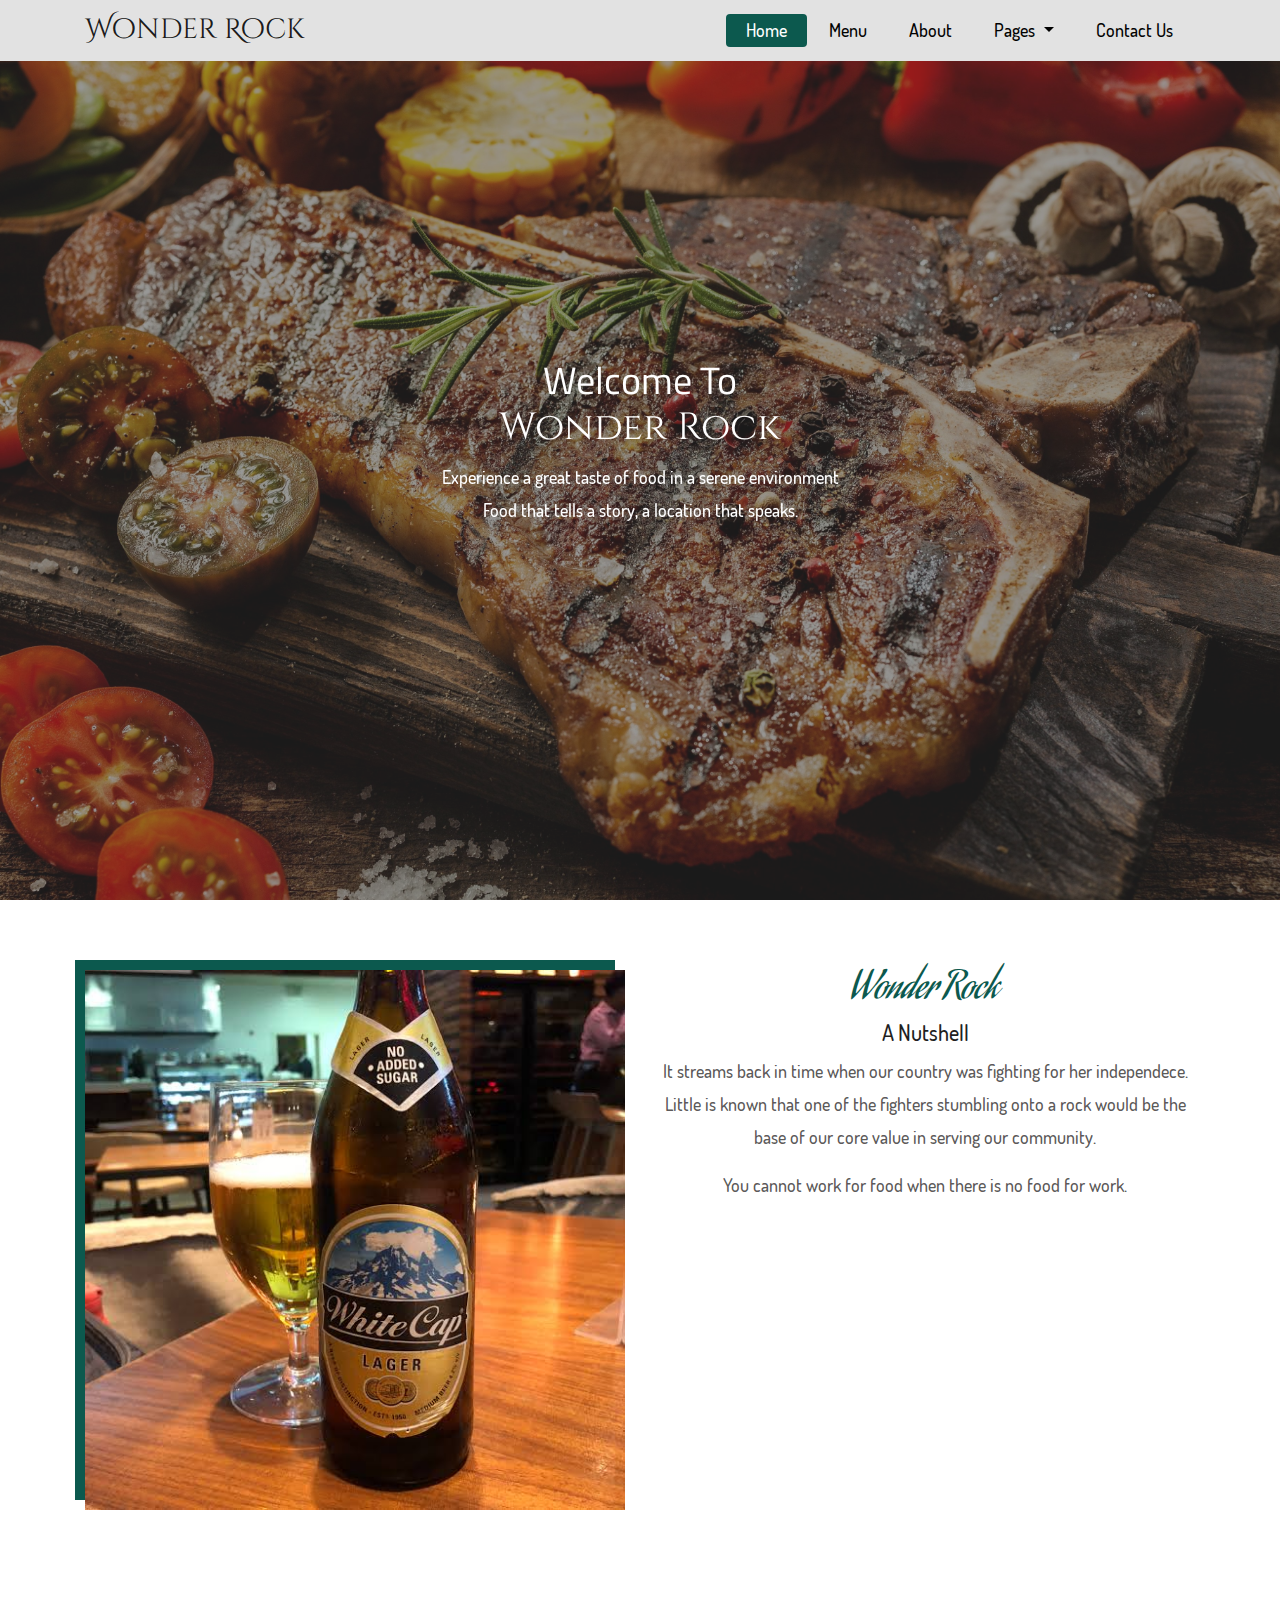
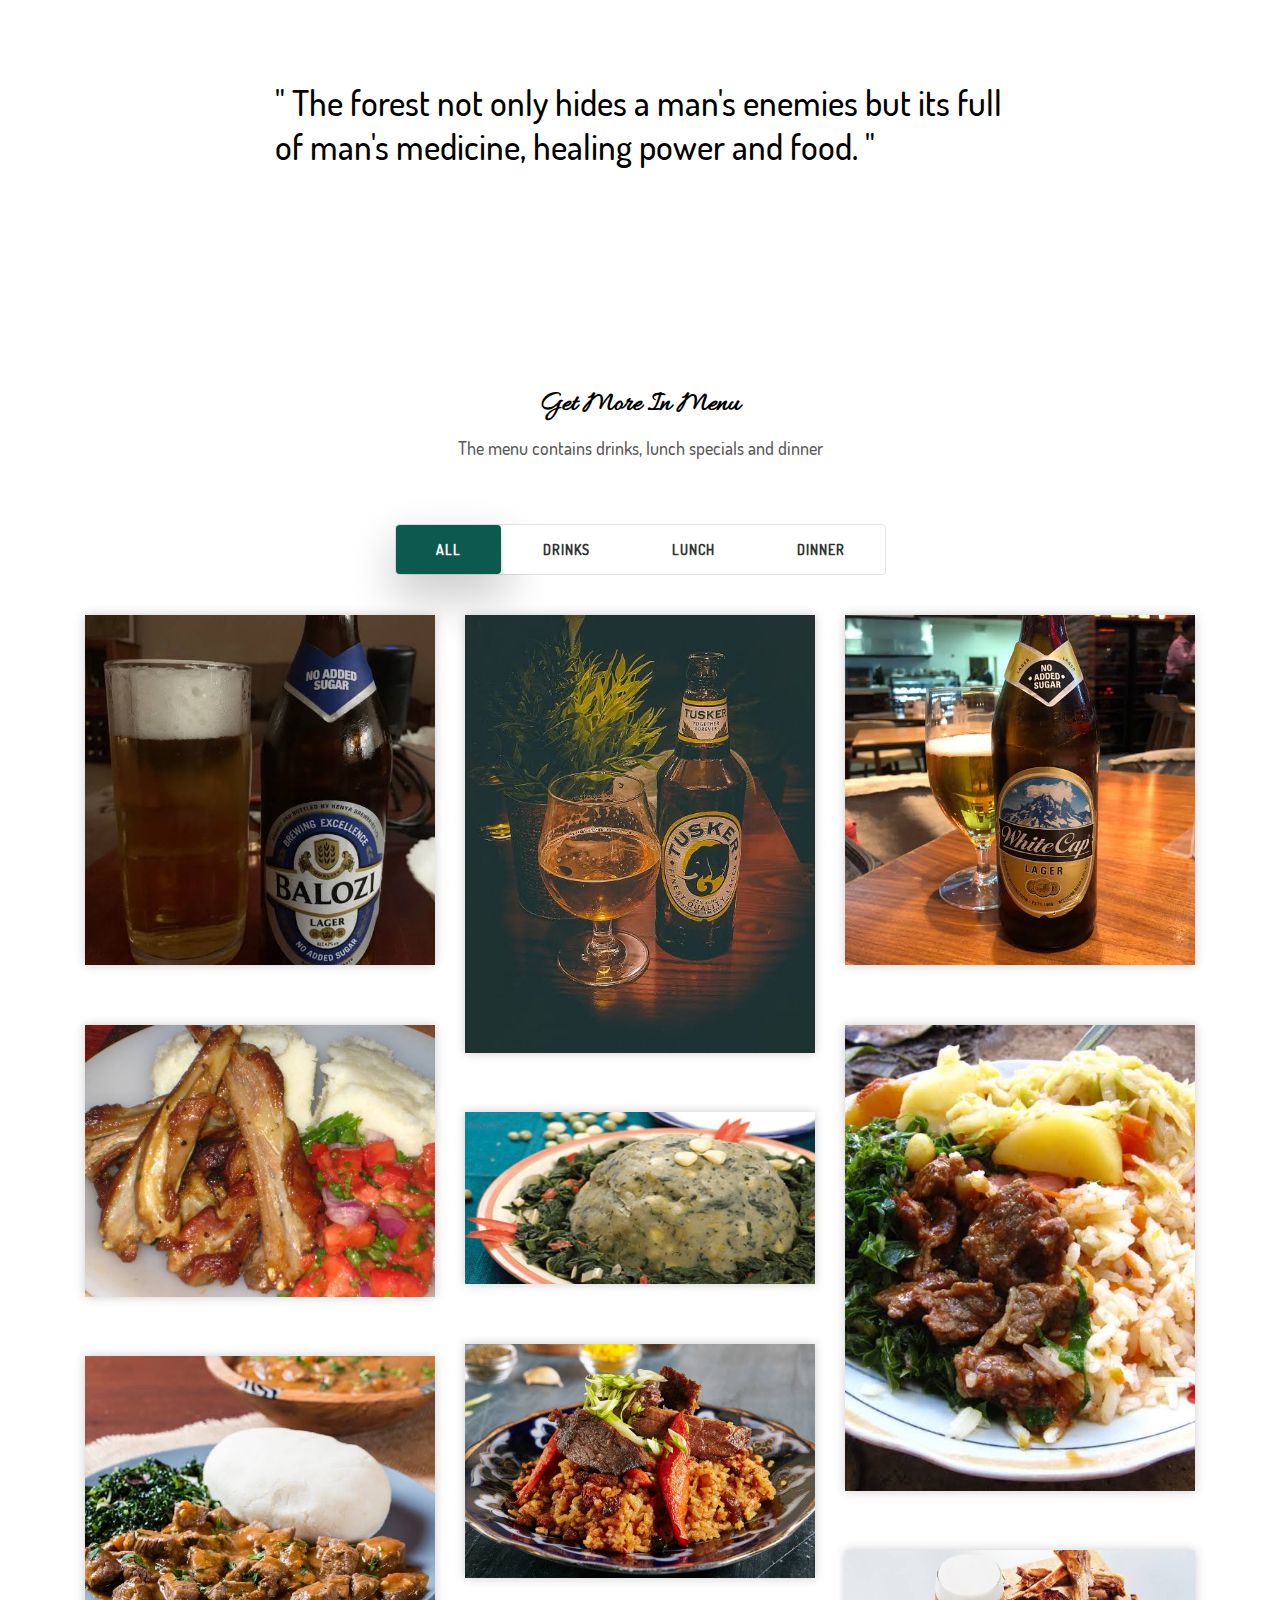
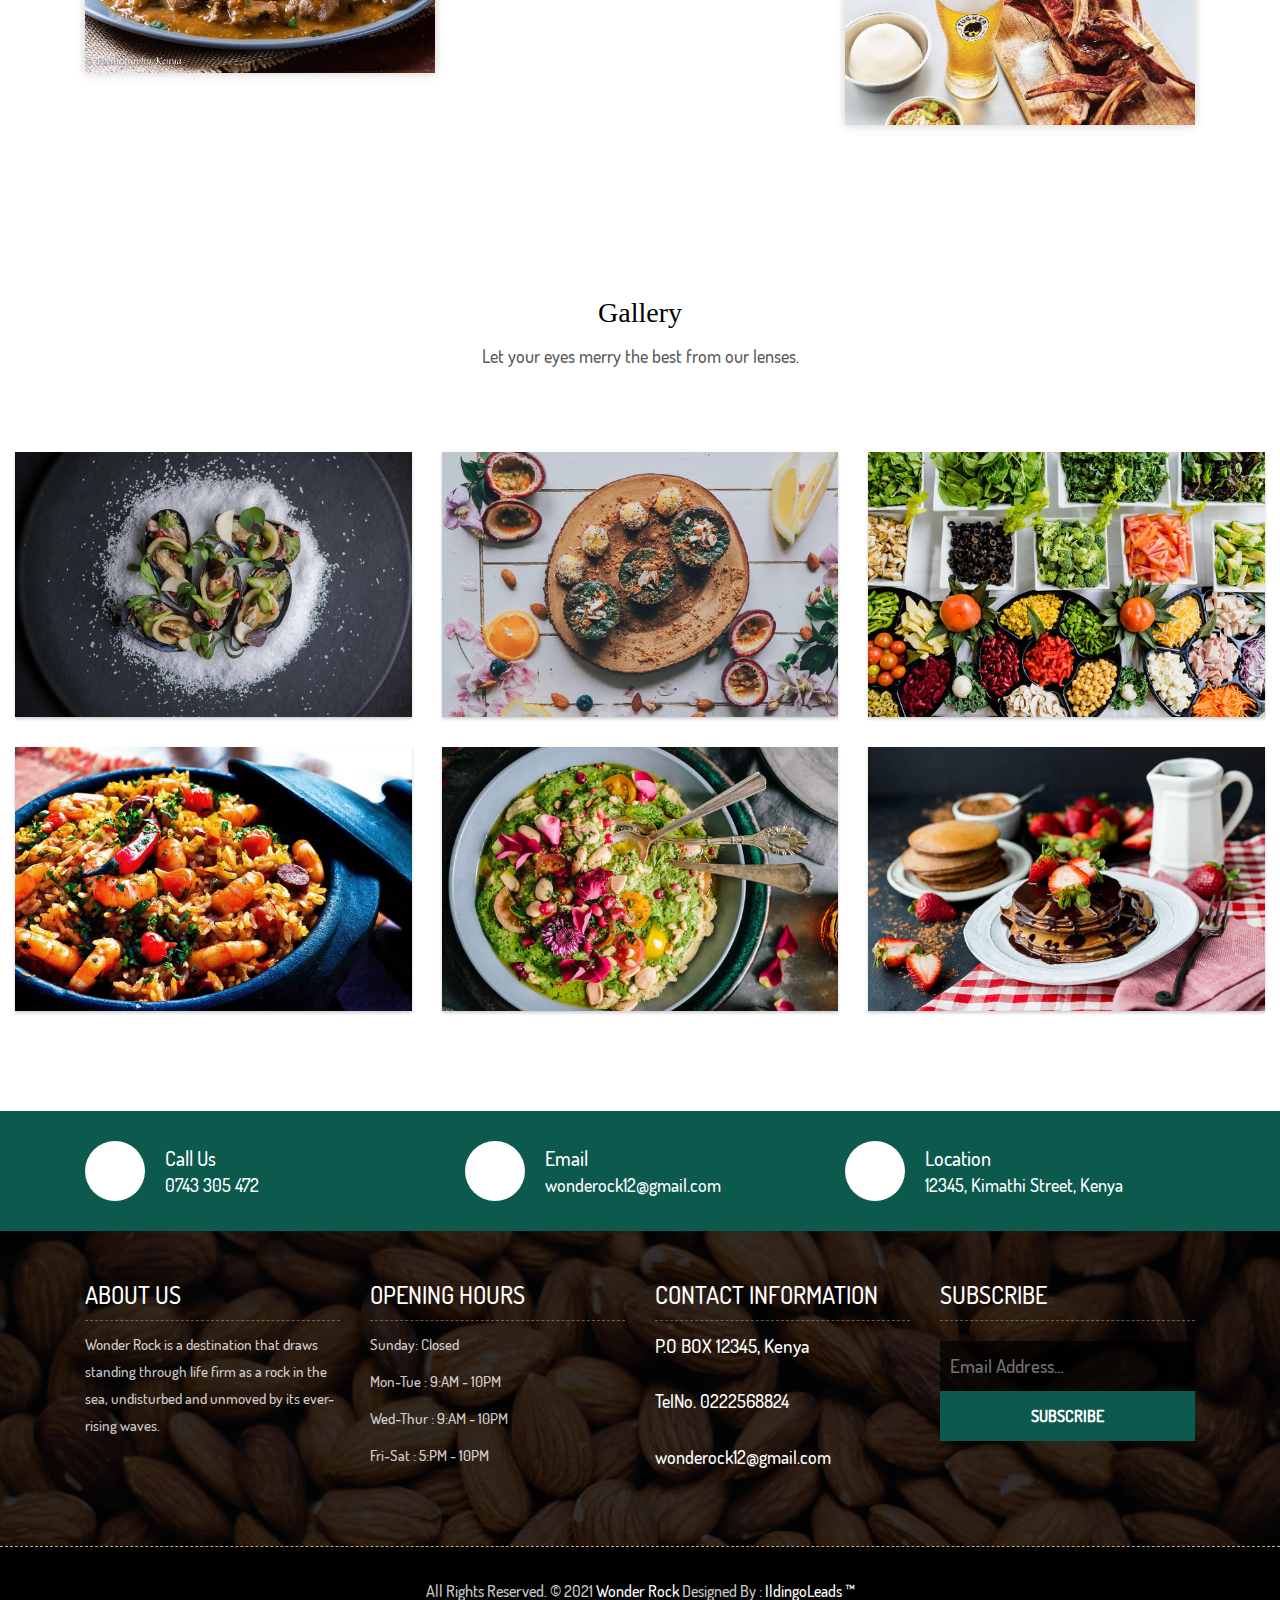
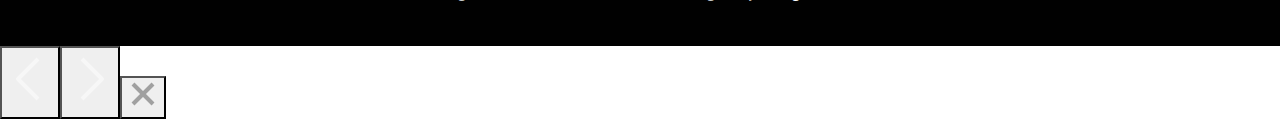
<file: index.html>
<!DOCTYPE html>
<html lang="en"><!-- Basic -->
<head>
	<meta charset="utf-8">
    <meta http-equiv="X-UA-Compatible" content="IE=edge">   
   
    <!-- Mobile Metas -->
    <meta name="viewport" content="width=device-width, initial-scale=1">
 
     <!-- Site Metas -->
    <title> Wonder Rock </title>  
    <meta name="keywords" content="">
    <meta name="description" content="">
    <meta name="author" content="">

    <!-- Site Icons -->
    <link rel="shortcut icon" href="images/favicon.ico" type="image/x-icon">
    <link rel="apple-touch-icon" href="images/apple-touch-icon.png">

    <!-- Bootstrap CSS -->
    <link rel="stylesheet" href="css/bootstrap.min.css">    
	<!-- Site CSS -->
    <link rel="stylesheet" href="css/style.css">    
    <!-- Responsive CSS -->
    <link rel="stylesheet" href="css/responsive.css">
    <!-- Custom CSS -->
    <link rel="stylesheet" href="css/custom.css">

    <!--[if lt IE 9]>
      <script src="https://oss.maxcdn.com/libs/html5shiv/3.7.0/html5shiv.js"></script>
      <script src="https://oss.maxcdn.com/libs/respond.js/1.4.2/respond.min.js"></script>
    <![endif]-->

</head>

<body>
	<!-- Start header -->
	<header class="top-navbar">
		<nav class="navbar navbar-expand-lg navbar-light bg-light">
			<div class="container">
				<a class="navbar-brand" href="index.html"> Wonder Rock </a>
				<button class="navbar-toggler" type="button" data-toggle="collapse" data-target="#navbars-rs-food" aria-controls="navbars-rs-food" aria-expanded="false" aria-label="Toggle navigation">
				   <span class="navbar-toggler-icon"></span>
				</button>
				<div class="collapse navbar-collapse" id="navbars-rs-food">
					<ul class="navbar-nav ml-auto">
						<li class="nav-item active"><a class="nav-link" href="index.html">Home</a></li>
						<li class="nav-item"><a class="nav-link" href="menu.html">Menu</a></li>
						<li class="nav-item"><a class="nav-link" href="about.html">About</a></li>
						<li class="nav-item dropdown">
							<a class="nav-link dropdown-toggle" href="#" id="dropdown-a" data-toggle="dropdown"> Pages </a>
							<div class="dropdown-menu" aria-labelledby="dropdown-a">
								<a class="dropdown-item" href="staff.html">Staff</a>
								<a class="dropdown-item" href="gallery.html">Gallery</a>
							</div>
						</li>

						<li class="nav-item"><a class="nav-link" href="contact.html">Contact Us</a></li>
					</ul>
				</div>
			</div>
		</nav>
	</header>
	<!-- End header -->
	
	<!-- Start slides -->
	<div id="slides" class="cover-slides">
		<ul class="slides-container">
			<li class="text-center">
				<img src="images/choma_1.jpg" alt="">
				<div class="container">
					<div class="row">
						<div class="col-md-12">
							<h1 class="m-b-20 welcome">Welcome To <br> <span class="ident"> Wonder Rock</span></h1>
							<p class="m-b-40"> Experience a great taste of food in a serene environment  <br> 
								Food that tells a story, a location that speaks.</p>
							
						</div>
					</div>
				</div>
			</li>
			<li class="text-center">
				<img src="images/choma_2.jpg" alt="">
				<div class="container">
					<div class="row">
						<div class="col-md-12">
							<h1 class="m-b-20 welcome">Welcome To <br> <span class="ident"> Wonder Rock</span></h1>
							<p class="m-b-40"> Experience a great taste of food in a serene environment <br> 
							Food that tells a story, a location that speaks.</p>
							
						</div>
					</div>
				</div>
			</li>
			<li class="text-center">
				<img src="images/choma_3.jpg" alt="">
				<div class="container">
					<div class="row">
						<div class="col-md-12">
							<h1 class="m-b-20 welcome">Welcome To <br><span class="ident"> Wonder Rock</span> </h1>
							<p class="m-b-40"> Experience a great taste of food in a serene environment  <br> 
								Food that tells a story, a location that speaks.</p>
							
						</div>
					</div>
				</div>
			</li>
		</ul>
		<div class="slides-navigation">
			<a href="#" class="next"><i class="fa fa-angle-right" aria-hidden="true"></i></a>
			<a href="#" class="prev"><i class="fa fa-angle-left" aria-hidden="true"></i></a>
		</div>
	</div>
	<!-- End slides -->
	
	<!-- Start About -->
	<div class="about-section-box">
		<div class="container">
			<div class="row">
				<div class="col-lg-6 col-md-6 col-sm-12">
					<img src="images/drinks_5.jpeg" alt="" class="img-fluid">
				</div>
				<div class="col-lg-6 col-md-6 col-sm-12 text-center">
					<div class="inner-column">
						<h1><span> <span class="ident_change"> Wonder Rock</span></span></h1>
						<h2> A Nutshell</h2>
						<p> It streams back in time when our country was fighting for her independece. Little is known that one of the fighters 
							stumbling onto a rock would be the base of our core value in serving our community.</p>
							
						<p> You cannot work for food when there is no food for work.</p>
						
					</div>
				</div>
			</div>
		</div>
	</div>
	<!-- End About -->
	
	<!-- Start QT -->
	<div class="qt-box qt-background">
		<div class="container">
			<div class="row">
				<div class="col-md-8 ml-auto mr-auto text-left">
					<p class="lead ">
						" The forest not only hides a man's enemies but its full of man's medicine, healing power and food. "
					</p>
					<span class="lead"> ~ African Proverb </span>
				</div>
			</div>
		</div>
	</div>
	<!-- End QT -->
	
	<!-- Start Menu -->
	<div class="menu-box">
		<div class="container">
			<div class="row">
				<div class="col-lg-12">
					<div class="heading-title text-center">
						<h2 class="dishes">Get More In Menu</h2>
						<p>The menu contains drinks, lunch specials and dinner</p>
					</div>
				</div>
			</div>
			<div class="row">
				<div class="col-lg-12">
					<div class="special-menu text-center">
						<div class="button-group filter-button-group">
							<button class="active" data-filter="*">All</button>
							<button data-filter=".drinks">Drinks</button>
							<button data-filter=".lunch">Lunch</button>
							<button data-filter=".dinner">Dinner</button>
						</div>
					</div>
				</div>
			</div>
				
			<div class="row special-list">
				<div class="col-lg-4 col-md-6 special-grid drinks">
					<div class="gallery-single fix">
						<img src="images/drinks_1.jpeg" class="img-fluid all" alt="Image">
						<div class="why-text">
							<h4 class="food_type">Balozi Lager</h4>
							<p>Balozi is a famous Kenyan brewing excellence.</p>
							<h5> KSh. 180 </h5>
						</div>
					</div>
				</div>
				
				<div class="col-lg-4 col-md-6 special-grid drinks">
					<div class="gallery-single fix">
						<img src="images/drinks_3.jpeg" class="img-fluid all" alt="Image">
						<div class="why-text">
							<h4 class="food_type"> Tusker </h4>
							<p> Finest quality beer made in Kenya for Kenyans. Beer yangu, nchi yangu.</p>
							<h5> KSh. 200 </h5>
						</div>
					</div>
				</div>
				
				<div class="col-lg-4 col-md-6 special-grid drinks">
					<div class="gallery-single fix">
						<img src="images/drinks_5.jpeg" class="img-fluid all" alt="Image">
						<div class="why-text">
							<h4 class="food_type">White Cap Lager</h4>
							<p> Is named after the magneficent snow-capped Mount Kenya. </p>
							<h5> KSh.200 </h5>
						</div>
					</div>
				</div>
				
				<div class="col-lg-4 col-md-6 special-grid lunch">
					<div class="gallery-single fix">
						<img src="images/foods_7.jpeg" class="img-fluid all" alt="Image">
						<div class="why-text">
							<h4 class="food_type"> Ugali , Choma & Managu </h4>
							<p> The ugali is made from special home-made floor and served with nyama choma and green vegetables.</p>
							<h5> KSh. 250 </h5>
						</div>
					</div>
				</div>
				
				<div class="col-lg-4 col-md-6 special-grid lunch">
					<div class="gallery-single fix">
						<img src="images/foods_3.jpeg" class="img-fluid all" alt="Image">
						<div class="why-text">
							<h4 class="food_type"> Rice, beef & Vegetables </h4>
							<p> Prepared from home rice, managu and a mix of potatoes.</p>
							<h5> KSh.200 </h5>
						</div>
					</div>
				</div>
				
				<div class="col-lg-4 col-md-6 special-grid lunch">
					<div class="gallery-single fix managu">
						<img src="images/foods_9.jpeg" class="img-fluid all" alt="Image">
						<div class="why-text">
							<h4 class="food_type"> Mukimo & Managu</h4>
							<p>A delicacy made from corn and potatoes.</p>
							<h5> KSh. 150 </h5>
						</div>
					</div>
				</div>
				
				<div class="col-lg-4 col-md-6 special-grid dinner">
					<div class="gallery-single fix">
						<img src="images/foods_4.jpeg" class="img-fluid all" alt="Image">
						<div class="why-text">
							<h4 class="food_type"> Pilau & Beef </h4>
							<p> An amplification of beef in pilau.</p>
							<h5> KSh. 200</h5>
						</div>
					</div>
				</div>
				
				<div class="col-lg-4 col-md-6 special-grid dinner">
					<div class="gallery-single fix">
						<img src="images/foods_2.jpeg" class="img-fluid all" alt="Image">
						<div class="why-text">
							<h4 class="food_type">Ugali, Beef Stew & Vegetables</h4>
							<p> Specially made beef stew and vegetables for dinner. </p>
							<h5> KSh.250 </h5>
						</div>
					</div>
				</div>
				
				<div class="col-lg-4 col-md-6 special-grid dinner">
					<div class="gallery-single fix">
						<img src="images/foods_6.jpeg" class="img-fluid all" alt="Image">
						<div class="why-text">
							<h4 class="food_type">Nyama choma & Beer </h4>
							<p> Beer & nyama choma can be served.</p>
							<h5> Ksh. 400 </h5>
						</div>
					</div>
				</div>
				
			</div>
		</div>
	</div>
	<!-- End Menu -->
	
	<!-- Start Gallery -->
	<div class="gallery-box">
		<div class="container-fluid">
			<div class="row">
				<div class="col-lg-12">
					<div class="heading-title text-center">
						<h2>Gallery</h2>
						<p> Let your eyes merry the best from our lenses. </p>
					</div>
				</div>
			</div>
			<div class="tz-gallery">
				<div class="row">
					<div class="col-sm-12 col-md-4 col-lg-4">
						<a class="lightbox" href="images/gallery-img-01.jpg">
							<img class="img-fluid" src="images/gallery-img-01.jpg" alt="Gallery Images">
						</a>
					</div>
					<div class="col-sm-6 col-md-4 col-lg-4">
						<a class="lightbox" href="images/gallery-img-02.jpg">
							<img class="img-fluid" src="images/gallery-img-02.jpg" alt="Gallery Images">
						</a>
					</div>
					<div class="col-sm-6 col-md-4 col-lg-4">
						<a class="lightbox" href="images/gallery-img-03.jpg">
							<img class="img-fluid" src="images/gallery-img-03.jpg" alt="Gallery Images">
						</a>
					</div>
					<div class="col-sm-12 col-md-4 col-lg-4">
						<a class="lightbox" href="images/gallery-img-04.jpg">
							<img class="img-fluid" src="images/gallery-img-04.jpg" alt="Gallery Images">
						</a>
					</div>
					<div class="col-sm-6 col-md-4 col-lg-4">
						<a class="lightbox" href="images/gallery-img-05.jpg">
							<img class="img-fluid" src="images/gallery-img-05.jpg" alt="Gallery Images">
						</a>
					</div> 
					<div class="col-sm-6 col-md-4 col-lg-4">
						<a class="lightbox" href="images/gallery-img-06.jpg">
							<img class="img-fluid" src="images/gallery-img-06.jpg" alt="Gallery Images">
						</a>
					</div>
				</div>
			</div>
		</div>
	</div>
	<!-- End Gallery -->
	
	
	<!-- Start Contact info -->
	<div class="contact-imfo-box">
		<div class="container">
			<div class="row">
				<div class="col-md-4">
					<i class="fa fa-volume-control-phone"></i>
					<div class="overflow-hidden">
						<h4>Call Us</h4>
						<p class="lead">
							0743 305 472
						</p>
					</div>
				</div>
				<div class="col-md-4">
					<i class="fa fa-envelope"></i>
					<div class="overflow-hidden">
						<h4>Email</h4>
						<p class="lead">
							wonderock12@gmail.com
						</p>
					</div>
				</div>
				<div class="col-md-4">
					<i class="fa fa-map-marker"></i>
					<div class="overflow-hidden">
						<h4> Location </h4>
						<p class="lead">
							12345, Kimathi Street, Kenya
						</p>
					</div>
				</div>
			</div>
		</div>
	</div>
	<!-- End Contact info -->
	
	<!-- Start Footer -->
	<footer class="footer-area bg-f">
		<div class="container">
			<div class="row">
				<div class="col-lg-3 col-md-6">
					<h3>About Us</h3>
					<p> Wonder Rock is a destination that draws standing through life firm as a rock
						in the sea, undisturbed and unmoved by its ever-rising waves.</p>
				</div>
				<div class="col-lg-3 col-md-6">
					<h3>Opening hours</h3>
					<p><span class="text-color">Sunday: </span>Closed</p>
					<p><span class="text-color">Mon-Tue :</span>  9:AM - 10PM </p>
					<p><span class="text-color">Wed-Thur :</span> 9:AM - 10PM </p>
					<p><span class="text-color">Fri-Sat :</span>  5:PM - 10PM </p>
				</div>
				<div class="col-lg-3 col-md-6">
					<h3>Contact information</h3>
					<p class="lead">P.O BOX 12345, Kenya</p>
					<p class="lead"><a href="#">TelNo. 0222568824 </a></p>
					<p><a href="#">wonderock12@gmail.com </a></p>
				</div>
				<div class="col-lg-3 col-md-6">
					<h3>Subscribe</h3>
					<div class="subscribe_form">
						<form class="subscribe_form">
							<input name="EMAIL" id="subs-email" class="form_input" placeholder="Email Address..." type="email">
							<button type="submit" class="submit">SUBSCRIBE</button>
							<div class="clearfix"></div>
						</form>
					</div>
					<ul class="list-inline f-social">
						<li class="list-inline-item"><a href="#"><i class="fa fa-facebook" aria-hidden="true"></i></a></li>
						<li class="list-inline-item"><a href="#"><i class="fa fa-twitter" aria-hidden="true"></i></a></li>
						<li class="list-inline-item"><a href="#"><i class="fa fa-linkedin" aria-hidden="true"></i></a></li>
						<li class="list-inline-item"><a href="#"><i class="fa fa-google-plus" aria-hidden="true"></i></a></li>
						<li class="list-inline-item"><a href="#"><i class="fa fa-instagram" aria-hidden="true"></i></a></li>
					</ul>
				</div>
			</div>
		</div>
		
		<div class="copyright">
			<div class="container">
				<div class="row">
					<div class="col-lg-12">
						<p class="company-name">All Rights Reserved. &copy; 2021 <a href="#">Wonder Rock</a> Designed By : 
					<a href="https://html.design/"> IldingoLeads &trade; </a></p>
					</div>
				</div>
			</div>
		</div>
		
	</footer>
	<!-- End Footer -->
	
	<a href="#" id="back-to-top" title="Back to top" style="display: none;">&uarr;</a>

	<!-- ALL JS FILES -->
	<script src="js/jquery-3.2.1.min.js"></script>
	<script src="js/popper.min.js"></script>
	<script src="js/bootstrap.min.js"></script>
    <!-- ALL PLUGINS -->
	<script src="js/jquery.superslides.min.js"></script>
	<script src="js/images-loded.min.js"></script>
	<script src="js/isotope.min.js"></script>
	<script src="js/baguetteBox.min.js"></script>
	<script src="js/form-validator.min.js"></script>
    <script src="js/contact-form-script.js"></script>
    <script src="js/custom.js"></script>
</body>
</html>
</file>
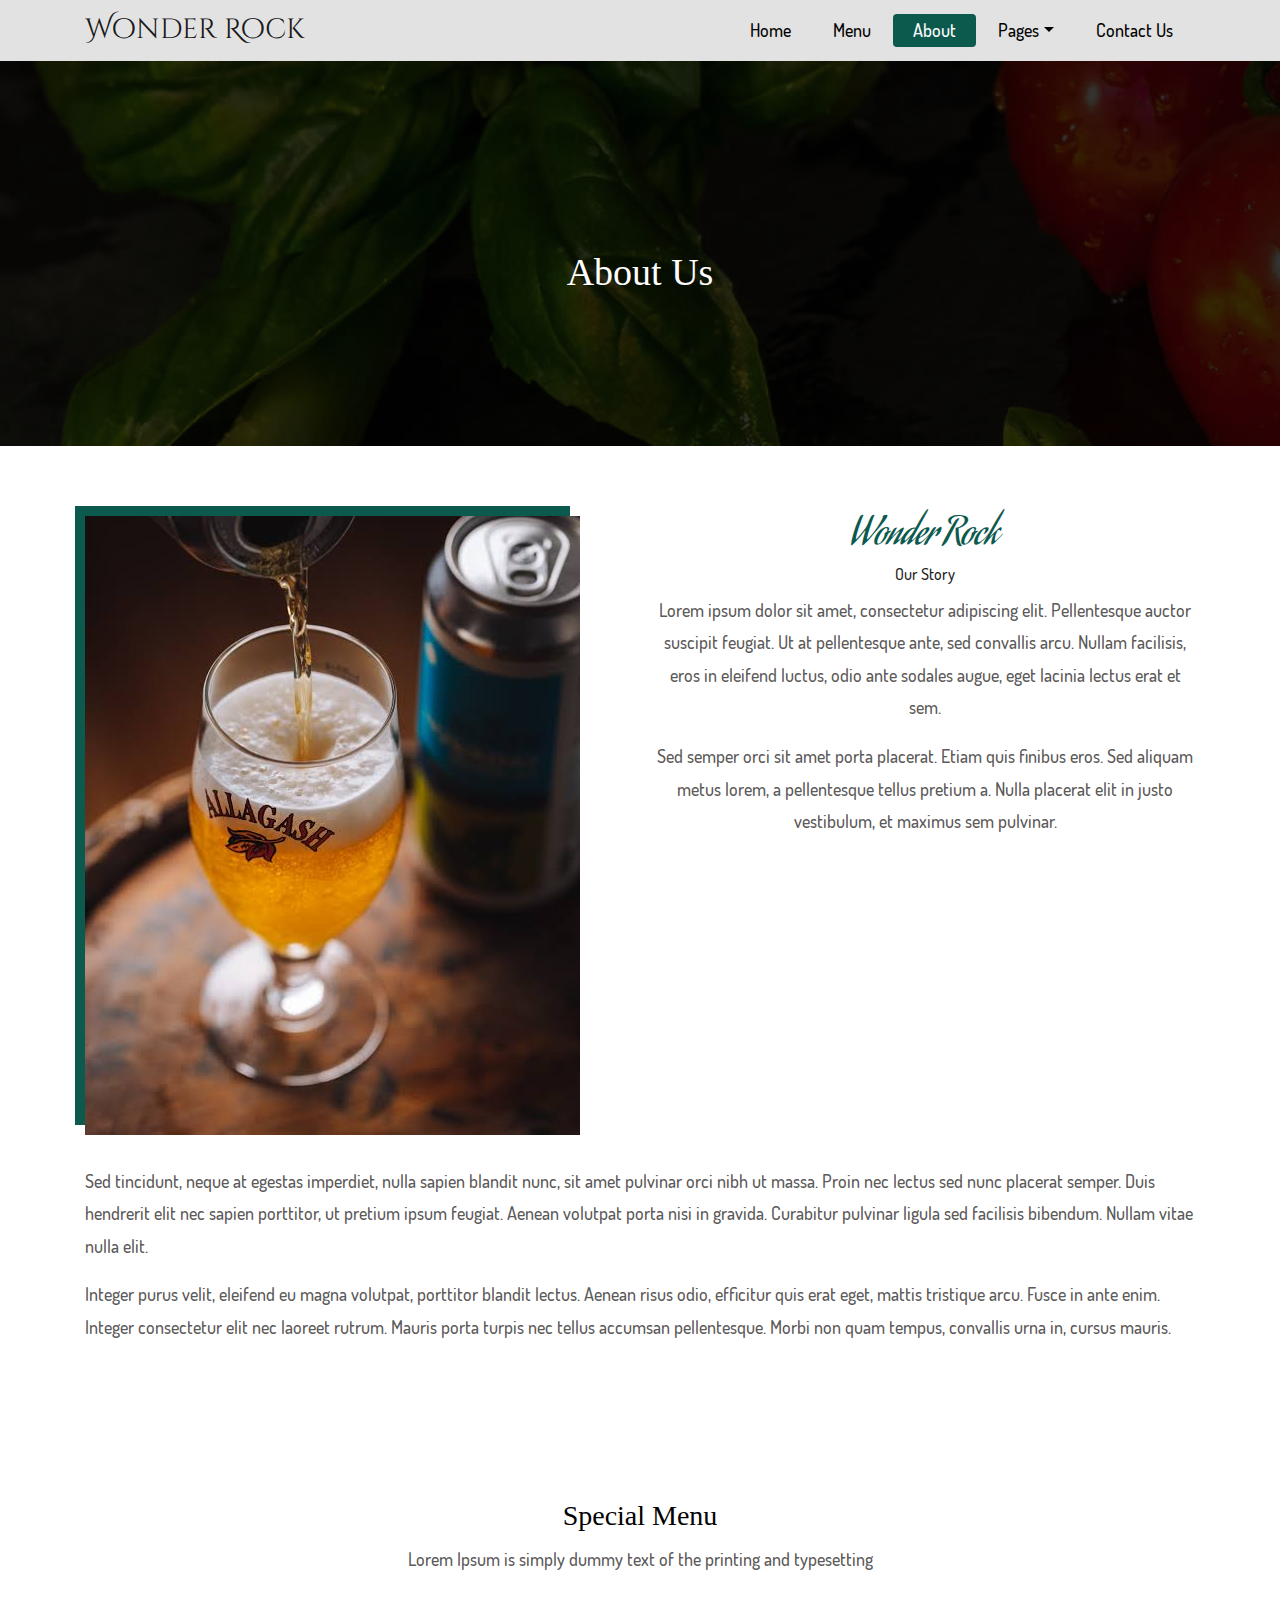
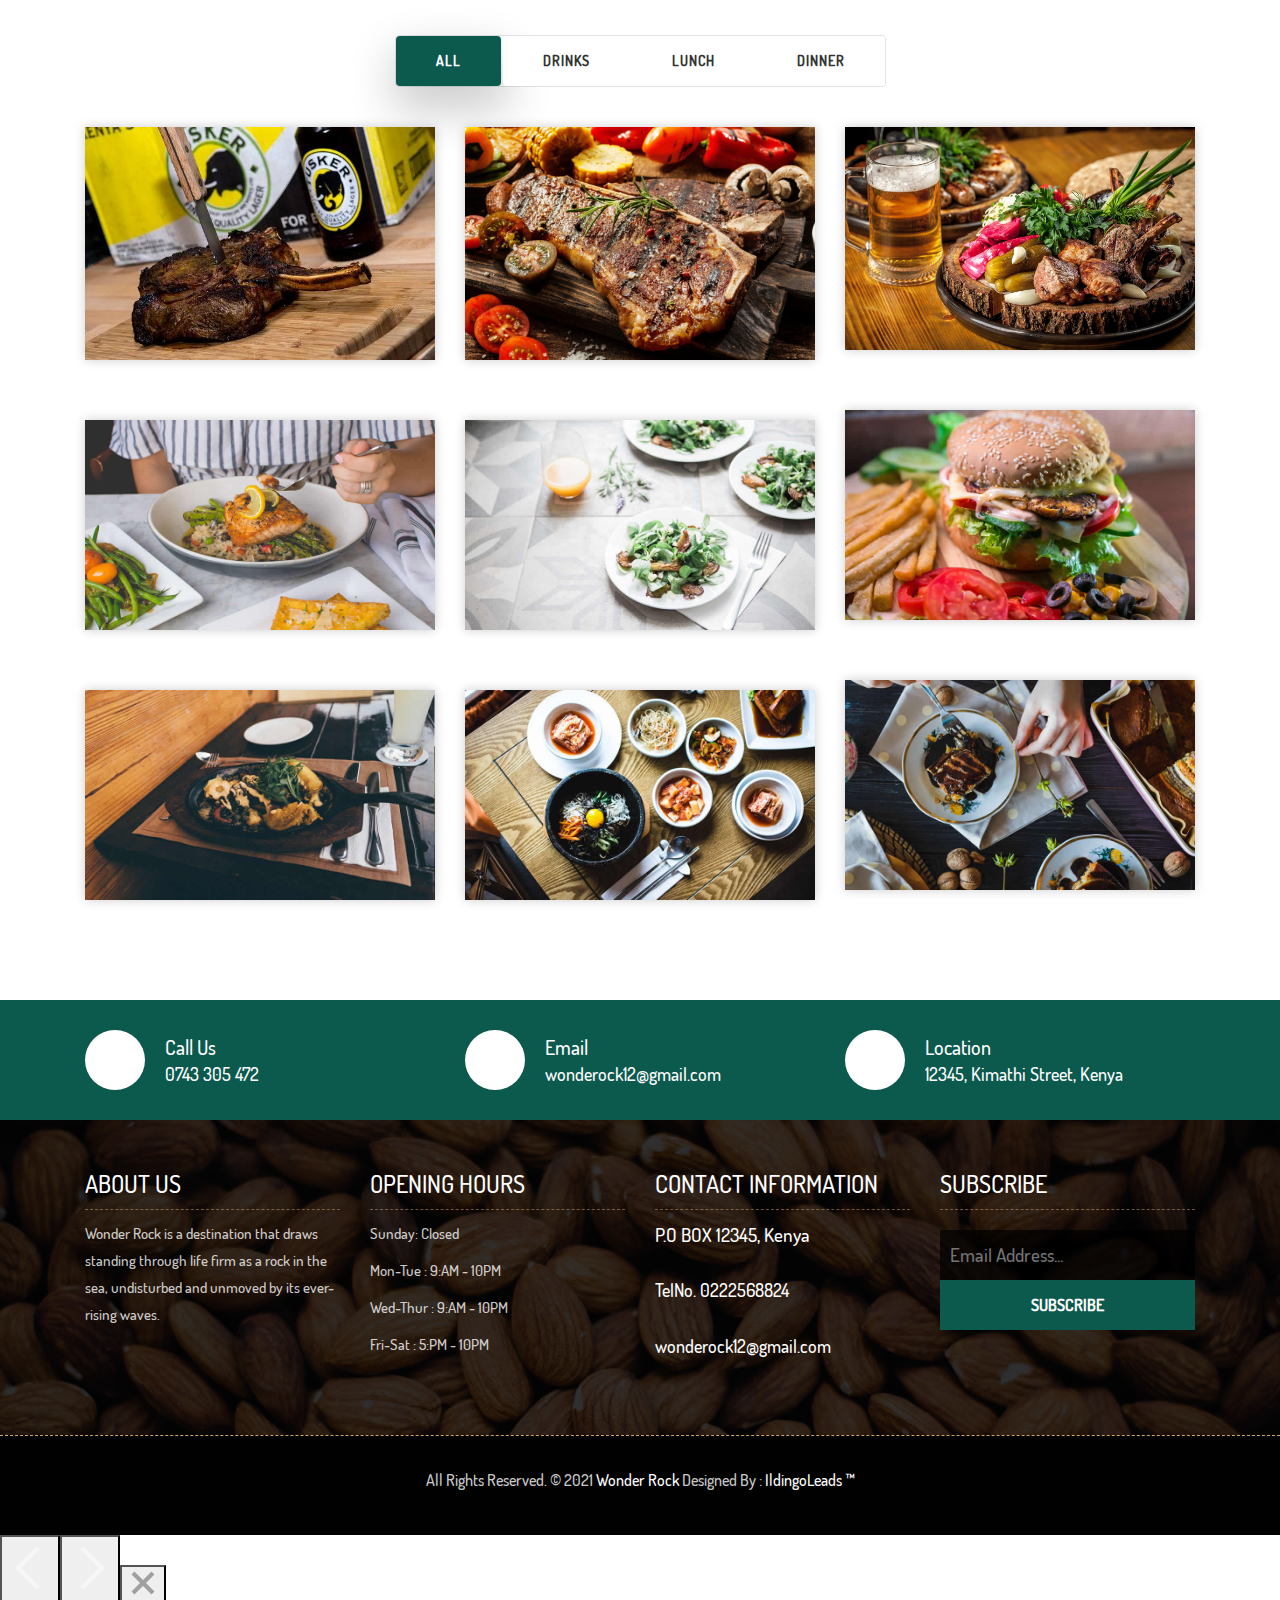
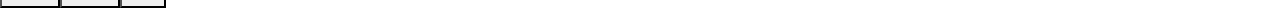
<file: about.html>
<!DOCTYPE html>
<html lang="en"><!-- Basic -->
<head>
	<meta charset="utf-8">
    <meta http-equiv="X-UA-Compatible" content="IE=edge">   
   
    <!-- Mobile Metas -->
    <meta name="viewport" content="width=device-width, initial-scale=1">
 
     <!-- Site Metas -->
    <title>Wonder Rock - About </title>  
    <meta name="keywords" content="">
    <meta name="description" content="">
    <meta name="author" content="">

    <!-- Site Icons -->
    <link rel="shortcut icon" href="images/favicon.ico" type="image/x-icon">
    <link rel="apple-touch-icon" href="images/apple-touch-icon.png">

    <!-- Bootstrap CSS -->
    <link rel="stylesheet" href="css/bootstrap.min.css">    
	<!-- Site CSS -->
    <link rel="stylesheet" href="css/style.css">    
    <!-- Responsive CSS -->
    <link rel="stylesheet" href="css/responsive.css">
    <!-- Custom CSS -->
    <link rel="stylesheet" href="css/custom.css">

    <!--[if lt IE 9]>
      <script src="https://oss.maxcdn.com/libs/html5shiv/3.7.0/html5shiv.js"></script>
      <script src="https://oss.maxcdn.com/libs/respond.js/1.4.2/respond.min.js"></script>
    <![endif]-->

</head>

<body>
	<!-- Start header -->
	<header class="top-navbar">
		<nav class="navbar navbar-expand-lg navbar-light bg-light">
			<div class="container">
				<a class="navbar-brand" href="index.html"> Wonder Rock </a>
				<button class="navbar-toggler" type="button" data-toggle="collapse" data-target="#navbars-rs-food" aria-controls="navbars-rs-food" aria-expanded="false" aria-label="Toggle navigation">
				  <span class="navbar-toggler-icon"></span>
				</button>
				<div class="collapse navbar-collapse" id="navbars-rs-food">
					<ul class="navbar-nav ml-auto">
						<li class="nav-item"><a class="nav-link" href="index.html">Home</a></li>
						<li class="nav-item"><a class="nav-link" href="menu.html">Menu</a></li>
						<li class="nav-item active"><a class="nav-link" href="about.html">About</a></li>
						<li class="nav-item dropdown">
							<a class="nav-link dropdown-toggle" href="#" id="dropdown-a" data-toggle="dropdown">Pages</a>
							<div class="dropdown-menu" aria-labelledby="dropdown-a">
								<a class="dropdown-item" href="staff.html">Staff</a>
								<a class="dropdown-item" href="gallery.html">Gallery</a>
							</div>
						</li>
						<li class="nav-item"><a class="nav-link" href="contact.html">Contact Us</a></li>
					</ul>
				</div>
			</div>
		</nav>
	</header>
	<!-- End header -->
	
	<!-- Start header -->
	<div class="all-page-title page-breadcrumb">
		<div class="container text-center">
			<div class="row">
				<div class="col-lg-12">
					<h1>About Us</h1>
				</div>
			</div>
		</div>
	</div>
	<!-- End header -->
	
	<!-- Start About -->
	<div class="about-section-box">
		<div class="container">
			<div class="row">
				<div class="col-lg-6 col-md-6">
					<img src="images/drinks_2.jpeg" alt="" class="img-fluid">
				</div>
				<div class="col-lg-6 col-md-6 text-center">
					<div class="inner-column">
						<h1><span> <span class="ident_change"> Wonder Rock</span></span></h1>
						<h4> Our Story </h4>
						<p>Lorem ipsum dolor sit amet, consectetur adipiscing elit. Pellentesque auctor suscipit feugiat. Ut at pellentesque ante, sed convallis arcu. Nullam facilisis, eros in eleifend luctus, odio ante sodales augue, eget lacinia lectus erat et sem. </p>
						<p>Sed semper orci sit amet porta placerat. Etiam quis finibus eros. Sed aliquam metus lorem, a pellentesque tellus pretium a. Nulla placerat elit in justo vestibulum, et maximus sem pulvinar.</p>
					</div>
				</div>
				<div class="col-md-12">
					<div class="inner-pt">
						<p>Sed tincidunt, neque at egestas imperdiet, nulla sapien blandit nunc, sit amet pulvinar orci nibh ut massa. Proin nec lectus sed nunc placerat semper. Duis hendrerit elit nec sapien porttitor, ut pretium ipsum feugiat. Aenean volutpat porta nisi in gravida. Curabitur pulvinar ligula sed facilisis bibendum. Nullam vitae nulla elit. </p>
						<p>Integer purus velit, eleifend eu magna volutpat, porttitor blandit lectus. Aenean risus odio, efficitur quis erat eget, mattis tristique arcu. Fusce in ante enim. Integer consectetur elit nec laoreet rutrum. Mauris porta turpis nec tellus accumsan pellentesque. Morbi non quam tempus, convallis urna in, cursus mauris. </p>
					</div>
				</div>
			</div>
		</div>
	</div>
	<!-- End About -->
	
	<!-- Start Menu -->
	<div class="menu-box">
		<div class="container">
			<div class="row">
				<div class="col-lg-12">
					<div class="heading-title text-center">
						<h2>Special Menu</h2>
						<p>Lorem Ipsum is simply dummy text of the printing and typesetting</p>
					</div>
				</div>
			</div>
			<div class="row">
				<div class="col-lg-12">
					<div class="special-menu text-center">
						<div class="button-group filter-button-group">
							<button class="active" data-filter="*">All</button>
							<button data-filter=".drinks">Drinks</button>
							<button data-filter=".lunch">Lunch</button>
							<button data-filter=".dinner">Dinner</button>
						</div>
					</div>
				</div>
			</div>
				
			<div class="row special-list">
				<div class="col-lg-4 col-md-6 special-grid drinks">
					<div class="gallery-single fix">
						<img src="images/gallery_2.jpeg" class="img-fluid" alt="Image">
						<div class="why-text">
							<h4>Special Drinks 1</h4>
							<p>Sed id magna vitae eros sagittis euismod.</p>
							<h5> $7.79</h5>
						</div>
					</div>
				</div>
				
				<div class="col-lg-4 col-md-6 special-grid drinks">
					<div class="gallery-single fix">
						<img src="images/choma_1.jpg" class="img-fluid" alt="Image">
						<div class="why-text">
							<h4>Special Drinks 2</h4>
							<p>Sed id magna vitae eros sagittis euismod.</p>
							<h5> $9.79</h5>
						</div>
					</div>
				</div>
				
				<div class="col-lg-4 col-md-6 special-grid drinks">
					<div class="gallery-single fix">
						<img src="images/choma_3.jpg" class="img-fluid" alt="Image">
						<div class="why-text">
							<h4>Special Drinks 3</h4>
							<p>Sed id magna vitae eros sagittis euismod.</p>
							<h5> $10.79</h5>
						</div>
					</div>
				</div>
				
				<div class="col-lg-4 col-md-6 special-grid lunch">
					<div class="gallery-single fix">
						<img src="images/img-04.jpg" class="img-fluid" alt="Image">
						<div class="why-text">
							<h4>Special Lunch 1</h4>
							<p>Sed id magna vitae eros sagittis euismod.</p>
							<h5> $15.79</h5>
						</div>
					</div>
				</div>
				
				<div class="col-lg-4 col-md-6 special-grid lunch">
					<div class="gallery-single fix">
						<img src="images/img-05.jpg" class="img-fluid" alt="Image">
						<div class="why-text">
							<h4>Special Lunch 2</h4>
							<p>Sed id magna vitae eros sagittis euismod.</p>
							<h5> $18.79</h5>
						</div>
					</div>
				</div>
				
				<div class="col-lg-4 col-md-6 special-grid lunch">
					<div class="gallery-single fix">
						<img src="images/img-06.jpg" class="img-fluid" alt="Image">
						<div class="why-text">
							<h4>Special Lunch 3</h4>
							<p>Sed id magna vitae eros sagittis euismod.</p>
							<h5> $20.79</h5>
						</div>
					</div>
				</div>
				
				<div class="col-lg-4 col-md-6 special-grid dinner">
					<div class="gallery-single fix">
						<img src="images/img-07.jpg" class="img-fluid" alt="Image">
						<div class="why-text">
							<h4>Special Dinner 1</h4>
							<p>Sed id magna vitae eros sagittis euismod.</p>
							<h5> $25.79</h5>
						</div>
					</div>
				</div>
				
				<div class="col-lg-4 col-md-6 special-grid dinner">
					<div class="gallery-single fix">
						<img src="images/img-08.jpg" class="img-fluid" alt="Image">
						<div class="why-text">
							<h4>Special Dinner 2</h4>
							<p>Sed id magna vitae eros sagittis euismod.</p>
							<h5> $22.79</h5>
						</div>
					</div>
				</div>
				
				<div class="col-lg-4 col-md-6 special-grid dinner">
					<div class="gallery-single fix">
						<img src="images/img-09.jpg" class="img-fluid" alt="Image">
						<div class="why-text">
							<h4>Special Dinner 3</h4>
							<p>Sed id magna vitae eros sagittis euismod.</p>
							<h5> $24.79</h5>
						</div>
					</div>
				</div>
				
			</div>
		</div>
	</div>
	<!-- End Menu -->
	
	<!-- Start Contact info -->
	<div class="contact-imfo-box">
		<div class="container">
			<div class="row">
				<div class="col-md-4">
					<i class="fa fa-volume-control-phone"></i>
					<div class="overflow-hidden">
						<h4>Call Us</h4>
						<p class="lead">
							0743 305 472
						</p>
					</div>
				</div>
				<div class="col-md-4">
					<i class="fa fa-envelope"></i>
					<div class="overflow-hidden">
						<h4>Email</h4>
						<p class="lead">
							wonderock12@gmail.com
						</p>
					</div>
				</div>
				<div class="col-md-4">
					<i class="fa fa-map-marker"></i>
					<div class="overflow-hidden">
						<h4> Location </h4>
						<p class="lead">
							12345, Kimathi Street, Kenya
						</p>
					</div>
				</div>
			</div>
		</div>
	</div>
	<!-- End Contact info -->
	
	<!-- Start Footer -->
	<footer class="footer-area bg-f">
		<div class="container">
			<div class="row">
				<div class="col-lg-3 col-md-6">
					<h3>About Us</h3>
					<p> Wonder Rock is a destination that draws standing through life firm as a rock
						in the sea, undisturbed and unmoved by its ever-rising waves.</p>
				</div>
				<div class="col-lg-3 col-md-6">
					<h3>Opening hours</h3>
					<p><span class="text-color">Sunday: </span>Closed</p>
					<p><span class="text-color">Mon-Tue :</span>  9:AM - 10PM </p>
					<p><span class="text-color">Wed-Thur :</span> 9:AM - 10PM </p>
					<p><span class="text-color">Fri-Sat :</span>  5:PM - 10PM </p>
				</div>
				<div class="col-lg-3 col-md-6">
					<h3>Contact information</h3>
					<p class="lead">P.O BOX 12345, Kenya</p>
					<p class="lead"><a href="#">TelNo. 0222568824 </a></p>
					<p><a href="#">wonderock12@gmail.com </a></p>
				</div>
				<div class="col-lg-3 col-md-6">
					<h3>Subscribe</h3>
					<div class="subscribe_form">
						<form class="subscribe_form">
							<input name="EMAIL" id="subs-email" class="form_input" placeholder="Email Address..." type="email">
							<button type="submit" class="submit">SUBSCRIBE</button>
							<div class="clearfix"></div>
						</form>
					</div>
					<ul class="list-inline f-social">
						<li class="list-inline-item"><a href="#"><i class="fa fa-facebook" aria-hidden="true"></i></a></li>
						<li class="list-inline-item"><a href="#"><i class="fa fa-twitter" aria-hidden="true"></i></a></li>
						<li class="list-inline-item"><a href="#"><i class="fa fa-linkedin" aria-hidden="true"></i></a></li>
						<li class="list-inline-item"><a href="#"><i class="fa fa-google-plus" aria-hidden="true"></i></a></li>
						<li class="list-inline-item"><a href="#"><i class="fa fa-instagram" aria-hidden="true"></i></a></li>
					</ul>
				</div>
			</div>
		</div>
		
		<div class="copyright">
			<div class="container">
				<div class="row">
					<div class="col-lg-12">
						<p class="company-name">All Rights Reserved. &copy; 2021 <a href="#">Wonder Rock</a> Designed By : 
					<a href="https://html.design/"> IldingoLeads &trade; </a></p>
					</div>
				</div>
			</div>
		</div>
	</footer>
	<!-- End Footer -->
	
	<a href="#" id="back-to-top" title="Back to top" style="display: none;">&uarr;</a>

	<!-- ALL JS FILES -->
	<script src="js/jquery-3.2.1.min.js"></script>
	<script src="js/popper.min.js"></script>
	<script src="js/bootstrap.min.js"></script>
    <!-- ALL PLUGINS -->
	<script src="js/jquery.superslides.min.js"></script>
	<script src="js/images-loded.min.js"></script>
	<script src="js/isotope.min.js"></script>
	<script src="js/baguetteBox.min.js"></script>
	<script src="js/form-validator.min.js"></script>
    <script src="js/contact-form-script.js"></script>
    <script src="js/custom.js"></script>
</body>
</html>
</file>
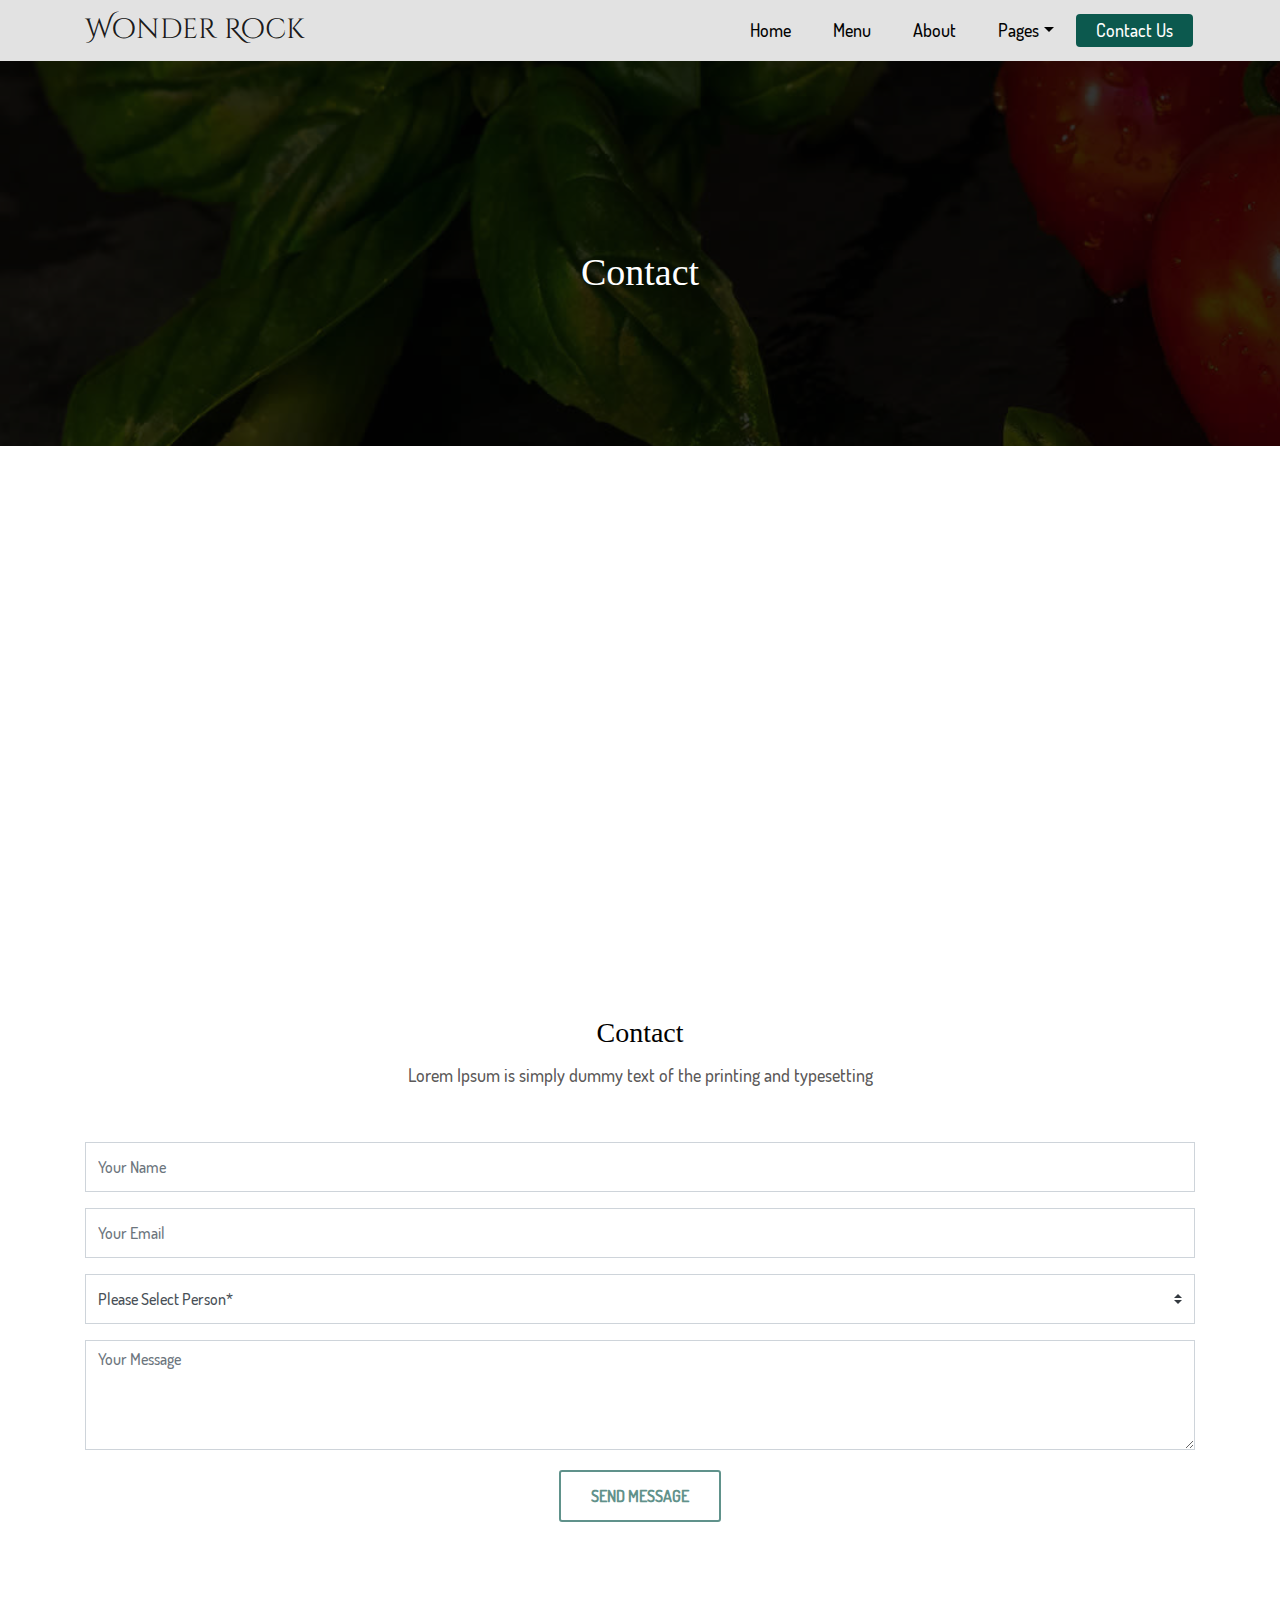
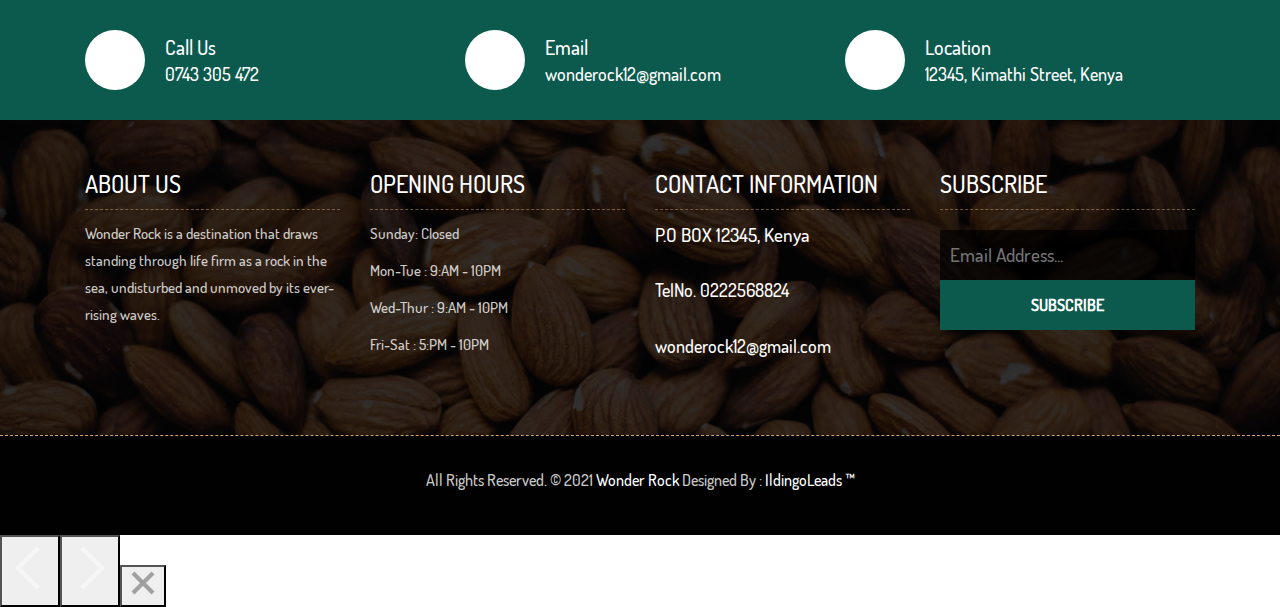
<file: contact.html>
<!DOCTYPE html>
<html lang="en"><!-- Basic -->
<head>
	<meta charset="utf-8">
    <meta http-equiv="X-UA-Compatible" content="IE=edge">   
   
    <!-- Mobile Metas -->
    <meta name="viewport" content="width=device-width, initial-scale=1">
 
     <!-- Site Metas -->
    <title>Wonder Rock - Contact Us </title>  
    <meta name="keywords" content="">
    <meta name="description" content="">
    <meta name="author" content="">

    <!-- Site Icons -->
    <link rel="shortcut icon" href="images/favicon.ico" type="image/x-icon">
    <link rel="apple-touch-icon" href="images/apple-touch-icon.png">

    <!-- Bootstrap CSS -->
    <link rel="stylesheet" href="css/bootstrap.min.css">    
	<!-- Site CSS -->
    <link rel="stylesheet" href="css/style.css">    
    <!-- Responsive CSS -->
    <link rel="stylesheet" href="css/responsive.css">
    <!-- Custom CSS -->
    <link rel="stylesheet" href="css/custom.css">

    <!--[if lt IE 9]>
      <script src="https://oss.maxcdn.com/libs/html5shiv/3.7.0/html5shiv.js"></script>
      <script src="https://oss.maxcdn.com/libs/respond.js/1.4.2/respond.min.js"></script>
    <![endif]-->

</head>

<body>
	<!-- Start header -->
	<header class="top-navbar">
		<nav class="navbar navbar-expand-lg navbar-light bg-light">
			<div class="container">
				<a class="navbar-brand" href="index.html"> Wonder Rock </a>
				<button class="navbar-toggler" type="button" data-toggle="collapse" data-target="#navbars-rs-food" aria-controls="navbars-rs-food" aria-expanded="false" aria-label="Toggle navigation">
				  <span class="navbar-toggler-icon"></span>
				</button>
				<div class="collapse navbar-collapse" id="navbars-rs-food">
					<ul class="navbar-nav ml-auto">
						<li class="nav-item"><a class="nav-link" href="index.html">Home</a></li>
						<li class="nav-item"><a class="nav-link" href="menu.html">Menu</a></li>
						<li class="nav-item"><a class="nav-link" href="about.html">About</a></li>
						<li class="nav-item dropdown">
							<a class="nav-link dropdown-toggle" href="#" id="dropdown-a" data-toggle="dropdown">Pages</a>
							<div class="dropdown-menu" aria-labelledby="dropdown-a">
								
								<a class="dropdown-item" href="staff.html">Staff</a>
								<a class="dropdown-item" href="gallery.html">Gallery</a>
							</div>
						</li>
						<li class="nav-item active"><a class="nav-link" href="contact.html">Contact Us</a></li>
					</ul>
				</div>
			</div>
		</nav>
	</header>
	<!-- End header -->
	
	<!-- Start All Pages -->
	<div class="all-page-title page-breadcrumb">
		<div class="container text-center">
			<div class="row">
				<div class="col-lg-12">
					<h1>Contact</h1>
				</div>
			</div>
		</div>
	</div>
	<!-- End All Pages -->
	
	<!-- Start Contact -->
	<div class="map-full"></div>
	<div class="contact-box">
		<div class="container">
			<div class="row">
				<div class="col-lg-12">
					<div class="heading-title text-center">
						<h2>Contact</h2>
						<p>Lorem Ipsum is simply dummy text of the printing and typesetting</p>
					</div>
				</div>
			</div>
			<div class="row">
				<div class="col-lg-12">
					<form id="contactForm">
						<div class="row">
							<div class="col-md-12">
								<div class="form-group">
									<input type="text" class="form-control" id="name" name="name" placeholder="Your Name" required data-error="Please enter your name">
									<div class="help-block with-errors"></div>
								</div>                                 
							</div>
							<div class="col-md-12">
								<div class="form-group">
									<input type="text" placeholder="Your Email" id="email" class="form-control" name="name" required data-error="Please enter your email">
									<div class="help-block with-errors"></div>
								</div> 
							</div>
							<div class="col-md-12">
								<div class="form-group">
									<select class="custom-select d-block form-control" id="guest" required data-error="Please Select Person">
									  <option disabled selected>Please Select Person*</option>
									  <option value="1">1</option>
									  <option value="2">2</option>
									  <option value="3">3</option>
									  <option value="4">4</option>
									  <option value="5">5</option>
									</select>
									<div class="help-block with-errors"></div>
								</div> 
							</div>
							<div class="col-md-12">
								<div class="form-group"> 
									<textarea class="form-control" id="message" placeholder="Your Message" rows="4" data-error="Write your message" required></textarea>
									<div class="help-block with-errors"></div>
								</div>
								<div class="submit-button text-center">
									<button class="btn btn-common" id="submit" type="submit">Send Message</button>
									<div id="msgSubmit" class="h3 text-center hidden"></div> 
									<div class="clearfix"></div> 
								</div>
							</div>
						</div>            
					</form>
				</div>
			</div>
		</div>
	</div>
	<!-- End Contact -->
	
	<!-- Start Contact info -->
	<div class="contact-imfo-box">
		<div class="container">
			<div class="row">
				<div class="col-md-4">
					<i class="fa fa-volume-control-phone"></i>
					<div class="overflow-hidden">
						<h4>Call Us</h4>
						<p class="lead">
							0743 305 472
						</p>
					</div>
				</div>
				<div class="col-md-4">
					<i class="fa fa-envelope"></i>
					<div class="overflow-hidden">
						<h4>Email</h4>
						<p class="lead">
							wonderock12@gmail.com
						</p>
					</div>
				</div>
				<div class="col-md-4">
					<i class="fa fa-map-marker"></i>
					<div class="overflow-hidden">
						<h4> Location </h4>
						<p class="lead">
							12345, Kimathi Street, Kenya
						</p>
					</div>
				</div>
			</div>
		</div>
	</div>
	<!-- End Contact info -->
	
	<!-- Start Footer -->
	<footer class="footer-area bg-f">
		<div class="container">
			<div class="row">
				<div class="col-lg-3 col-md-6">
					<h3>About Us</h3>
					<p> Wonder Rock is a destination that draws standing through life firm as a rock
						in the sea, undisturbed and unmoved by its ever-rising waves.</p>
				</div>
				<div class="col-lg-3 col-md-6">
					<h3>Opening hours</h3>
					<p><span class="text-color">Sunday: </span>Closed</p>
					<p><span class="text-color">Mon-Tue :</span>  9:AM - 10PM </p>
					<p><span class="text-color">Wed-Thur :</span> 9:AM - 10PM </p>
					<p><span class="text-color">Fri-Sat :</span>  5:PM - 10PM </p>
				</div>
				<div class="col-lg-3 col-md-6">
					<h3>Contact information</h3>
					<p class="lead">P.O BOX 12345, Kenya</p>
					<p class="lead"><a href="#">TelNo. 0222568824 </a></p>
					<p><a href="#">wonderock12@gmail.com </a></p>
				</div>
				<div class="col-lg-3 col-md-6">
					<h3>Subscribe</h3>
					<div class="subscribe_form">
						<form class="subscribe_form">
							<input name="EMAIL" id="subs-email" class="form_input" placeholder="Email Address..." type="email">
							<button type="submit" class="submit">SUBSCRIBE</button>
							<div class="clearfix"></div>
						</form>
					</div>
					<ul class="list-inline f-social">
						<li class="list-inline-item"><a href="#"><i class="fa fa-facebook" aria-hidden="true"></i></a></li>
						<li class="list-inline-item"><a href="#"><i class="fa fa-twitter" aria-hidden="true"></i></a></li>
						<li class="list-inline-item"><a href="#"><i class="fa fa-linkedin" aria-hidden="true"></i></a></li>
						<li class="list-inline-item"><a href="#"><i class="fa fa-google-plus" aria-hidden="true"></i></a></li>
						<li class="list-inline-item"><a href="#"><i class="fa fa-instagram" aria-hidden="true"></i></a></li>
					</ul>
				</div>
			</div>
		</div>
		
		<div class="copyright">
			<div class="container">
				<div class="row">
					<div class="col-lg-12">
						<p class="company-name">All Rights Reserved. &copy; 2021 <a href="#">Wonder Rock</a> Designed By : 
					<a href="https://html.design/"> IldingoLeads &trade; </a></p>
					</div>
				</div>
			</div>
		</div>
		
	</footer>
	<!-- End Footer -->
	
	<a href="#" id="back-to-top" title="Back to top" style="display: none;">&uarr;</a>

	<!-- ALL JS FILES -->
	<script src="js/jquery-3.2.1.min.js"></script>
	<script src="js/popper.min.js"></script>
	<script src="js/bootstrap.min.js"></script>
    <!-- ALL PLUGINS -->
	
	<script src="js/jquery.superslides.min.js"></script>
	<script src="js/images-loded.min.js"></script>
	<script src="js/isotope.min.js"></script>
	<script src="js/baguetteBox.min.js"></script>
	<script src="js/jquery.mapify.js"></script>
	<script src="js/form-validator.min.js"></script>
    <script src="js/contact-form-script.js"></script>
    <script src="js/custom.js"></script>
	<script>
		$('.map-full').mapify({
			points: [
				{
					lat: 40.7143528,
					lng: -74.0059731,
					marker: true,
					title: 'Marker title',
					infoWindow: 'Yamifood Restaurant'
				}
			]
		});	
	</script>
</body>
</html>
</file>
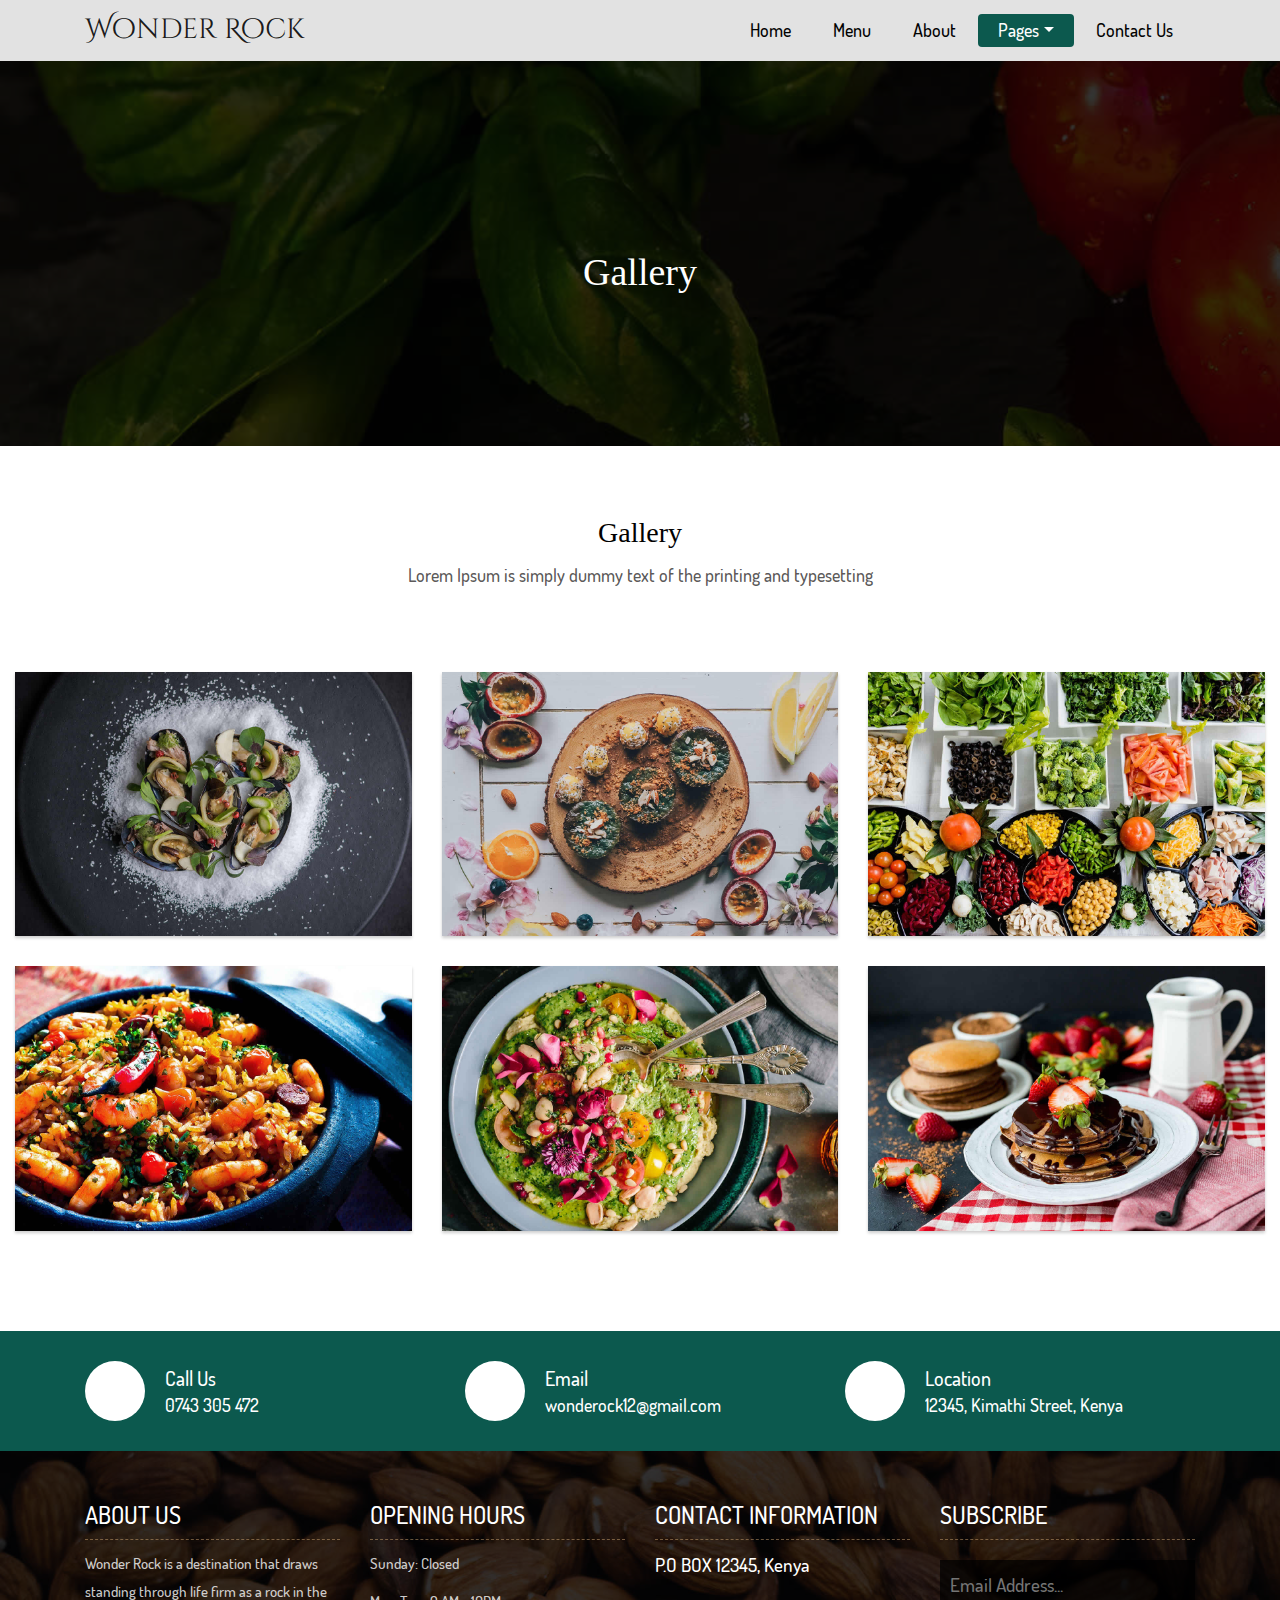
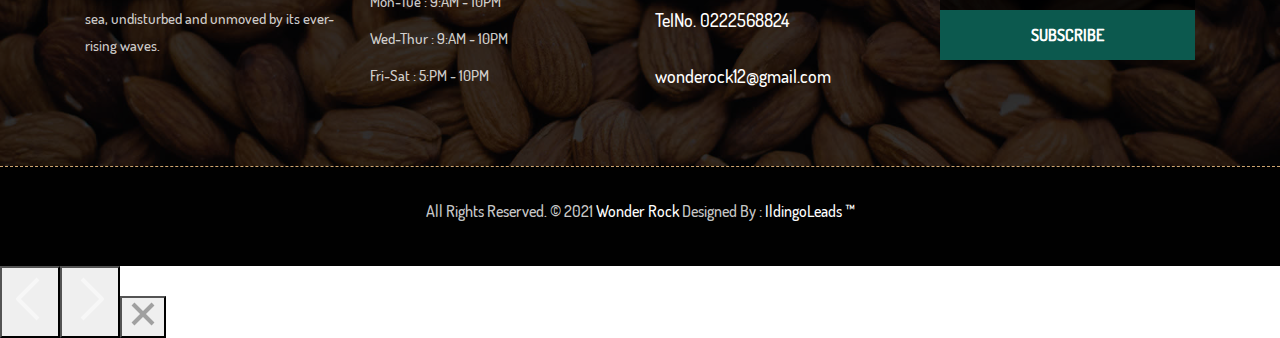
<file: gallery.html>
<!DOCTYPE html>
<html lang="en"><!-- Basic -->
<head>
	<meta charset="utf-8">
    <meta http-equiv="X-UA-Compatible" content="IE=edge">   
   
    <!-- Mobile Metas -->
    <meta name="viewport" content="width=device-width, initial-scale=1">
 
     <!-- Site Metas -->
    <title>Wonder Rock - Gallery </title>  
    <meta name="keywords" content="">
    <meta name="description" content="">
    <meta name="author" content="">

    <!-- Site Icons -->
    <link rel="shortcut icon" href="images/favicon.ico" type="image/x-icon">
    <link rel="apple-touch-icon" href="images/apple-touch-icon.png">

    <!-- Bootstrap CSS -->
    <link rel="stylesheet" href="css/bootstrap.min.css">    
	<!-- Site CSS -->
    <link rel="stylesheet" href="css/style.css">    
    <!-- Responsive CSS -->
    <link rel="stylesheet" href="css/responsive.css">
    <!-- Custom CSS -->
    <link rel="stylesheet" href="css/custom.css">

    <!--[if lt IE 9]>
      <script src="https://oss.maxcdn.com/libs/html5shiv/3.7.0/html5shiv.js"></script>
      <script src="https://oss.maxcdn.com/libs/respond.js/1.4.2/respond.min.js"></script>
    <![endif]-->

</head>

<body>
	<!-- Start header -->
	<header class="top-navbar">
		<nav class="navbar navbar-expand-lg navbar-light bg-light">
			<div class="container">
				<a class="navbar-brand" href="index.html"> Wonder Rock </a>
				<button class="navbar-toggler" type="button" data-toggle="collapse" data-target="#navbars-rs-food" aria-controls="navbars-rs-food" aria-expanded="false" aria-label="Toggle navigation">
				  <span class="navbar-toggler-icon"></span>
				</button>
				<div class="collapse navbar-collapse" id="navbars-rs-food">
					<ul class="navbar-nav ml-auto">
						<li class="nav-item"><a class="nav-link" href="index.html">Home</a></li>
						<li class="nav-item"><a class="nav-link" href="menu.html">Menu</a></li>
						<li class="nav-item"><a class="nav-link" href="about.html">About</a></li>
						<li class="nav-item active dropdown">
							<a class="nav-link dropdown-toggle" href="#" id="dropdown-a" data-toggle="dropdown">Pages</a>
							<div class="dropdown-menu" aria-labelledby="dropdown-a">
								
								<a class="dropdown-item" href="staff.html">Staff</a>
								<a class="dropdown-item" href="gallery.html">Gallery</a>
							</div>
						</li>
						<li class="nav-item"><a class="nav-link" href="contact.html">Contact Us</a></li>
					</ul>
				</div>
			</div>
		</nav>
	</header>
	<!-- End header -->
	
	<!-- Start All Pages -->
	<div class="all-page-title page-breadcrumb">
		<div class="container text-center">
			<div class="row">
				<div class="col-lg-12">
					<h1>Gallery</h1>
				</div>
			</div>
		</div>
	</div>
	<!-- End All Pages -->
	
	<!-- Start Gallery -->
	<div class="gallery-box">
		<div class="container-fluid">
			<div class="row">
				<div class="col-lg-12">
					<div class="heading-title text-center">
						<h2>Gallery</h2>
						<p>Lorem Ipsum is simply dummy text of the printing and typesetting</p>
					</div>
				</div>
			</div>
			<div class="tz-gallery">
				<div class="row">
					<div class="col-sm-12 col-md-4 col-lg-4">
						<a class="lightbox" href="images/gallery-img-01.jpg">
							<img class="img-fluid" src="images/gallery-img-01.jpg" alt="Gallery Images">
						</a>
					</div>
					<div class="col-sm-6 col-md-4 col-lg-4">
						<a class="lightbox" href="images/gallery-img-02.jpg">
							<img class="img-fluid" src="images/gallery-img-02.jpg" alt="Gallery Images">
						</a>
					</div>
					<div class="col-sm-6 col-md-4 col-lg-4">
						<a class="lightbox" href="images/gallery-img-03.jpg">
							<img class="img-fluid" src="images/gallery-img-03.jpg" alt="Gallery Images">
						</a>
					</div>
					<div class="col-sm-12 col-md-4 col-lg-4">
						<a class="lightbox" href="images/gallery-img-04.jpg">
							<img class="img-fluid" src="images/gallery-img-04.jpg" alt="Gallery Images">
						</a>
					</div>
					<div class="col-sm-6 col-md-4 col-lg-4">
						<a class="lightbox" href="images/gallery-img-05.jpg">
							<img class="img-fluid" src="images/gallery-img-05.jpg" alt="Gallery Images">
						</a>
					</div> 
					<div class="col-sm-6 col-md-4 col-lg-4">
						<a class="lightbox" href="images/gallery-img-06.jpg">
							<img class="img-fluid" src="images/gallery-img-06.jpg" alt="Gallery Images">
						</a>
					</div>
				</div>
			</div>
		</div>
	</div>
	<!-- End Gallery -->

	<!-- Start Contact info -->
	<div class="contact-imfo-box">
		<div class="container">
			<div class="row">
				<div class="col-md-4">
					<i class="fa fa-volume-control-phone"></i>
					<div class="overflow-hidden">
						<h4>Call Us</h4>
						<p class="lead">
							0743 305 472
						</p>
					</div>
				</div>
				<div class="col-md-4">
					<i class="fa fa-envelope"></i>
					<div class="overflow-hidden">
						<h4>Email</h4>
						<p class="lead">
							wonderock12@gmail.com
						</p>
					</div>
				</div>
				<div class="col-md-4">
					<i class="fa fa-map-marker"></i>
					<div class="overflow-hidden">
						<h4> Location </h4>
						<p class="lead">
							12345, Kimathi Street, Kenya
						</p>
					</div>
				</div>
			</div>
		</div>
	</div>
	<!-- End Contact info -->
	
	<!-- Start Footer -->
	<footer class="footer-area bg-f">
		<div class="container">
			<div class="row">
				<div class="col-lg-3 col-md-6">
					<h3>About Us</h3>
					<p> Wonder Rock is a destination that draws standing through life firm as a rock
						in the sea, undisturbed and unmoved by its ever-rising waves.</p>
				</div>
				<div class="col-lg-3 col-md-6">
					<h3>Opening hours</h3>
					<p><span class="text-color">Sunday: </span>Closed</p>
					<p><span class="text-color">Mon-Tue :</span>  9:AM - 10PM </p>
					<p><span class="text-color">Wed-Thur :</span> 9:AM - 10PM </p>
					<p><span class="text-color">Fri-Sat :</span>  5:PM - 10PM </p>
				</div>
				<div class="col-lg-3 col-md-6">
					<h3>Contact information</h3>
					<p class="lead">P.O BOX 12345, Kenya</p>
					<p class="lead"><a href="#">TelNo. 0222568824 </a></p>
					<p><a href="#">wonderock12@gmail.com </a></p>
				</div>
				<div class="col-lg-3 col-md-6">
					<h3>Subscribe</h3>
					<div class="subscribe_form">
						<form class="subscribe_form">
							<input name="EMAIL" id="subs-email" class="form_input" placeholder="Email Address..." type="email">
							<button type="submit" class="submit">SUBSCRIBE</button>
							<div class="clearfix"></div>
						</form>
					</div>
					<ul class="list-inline f-social">
						<li class="list-inline-item"><a href="#"><i class="fa fa-facebook" aria-hidden="true"></i></a></li>
						<li class="list-inline-item"><a href="#"><i class="fa fa-twitter" aria-hidden="true"></i></a></li>
						<li class="list-inline-item"><a href="#"><i class="fa fa-linkedin" aria-hidden="true"></i></a></li>
						<li class="list-inline-item"><a href="#"><i class="fa fa-google-plus" aria-hidden="true"></i></a></li>
						<li class="list-inline-item"><a href="#"><i class="fa fa-instagram" aria-hidden="true"></i></a></li>
					</ul>
				</div>
			</div>
		</div>
		
		<div class="copyright">
			<div class="container">
				<div class="row">
					<div class="col-lg-12">
						<p class="company-name">All Rights Reserved. &copy; 2021 <a href="#">Wonder Rock</a> Designed By : 
					<a href="https://html.design/"> IldingoLeads &trade; </a></p>
					</div>
				</div>
			</div>
		</div>
		
	</footer>
	<!-- End Footer -->
	
	<a href="#" id="back-to-top" title="Back to top" style="display: none;">&uarr;</a>

	<!-- ALL JS FILES -->
	<script src="js/jquery-3.2.1.min.js"></script>
	<script src="js/popper.min.js"></script>
	<script src="js/bootstrap.min.js"></script>
    <!-- ALL PLUGINS -->
	<script src="js/jquery.superslides.min.js"></script>
	<script src="js/images-loded.min.js"></script>
	<script src="js/isotope.min.js"></script>
	<script src="js/baguetteBox.min.js"></script>
	<script src="js/form-validator.min.js"></script>
    <script src="js/contact-form-script.js"></script>
    <script src="js/custom.js"></script>
</body>
</html>
</file>
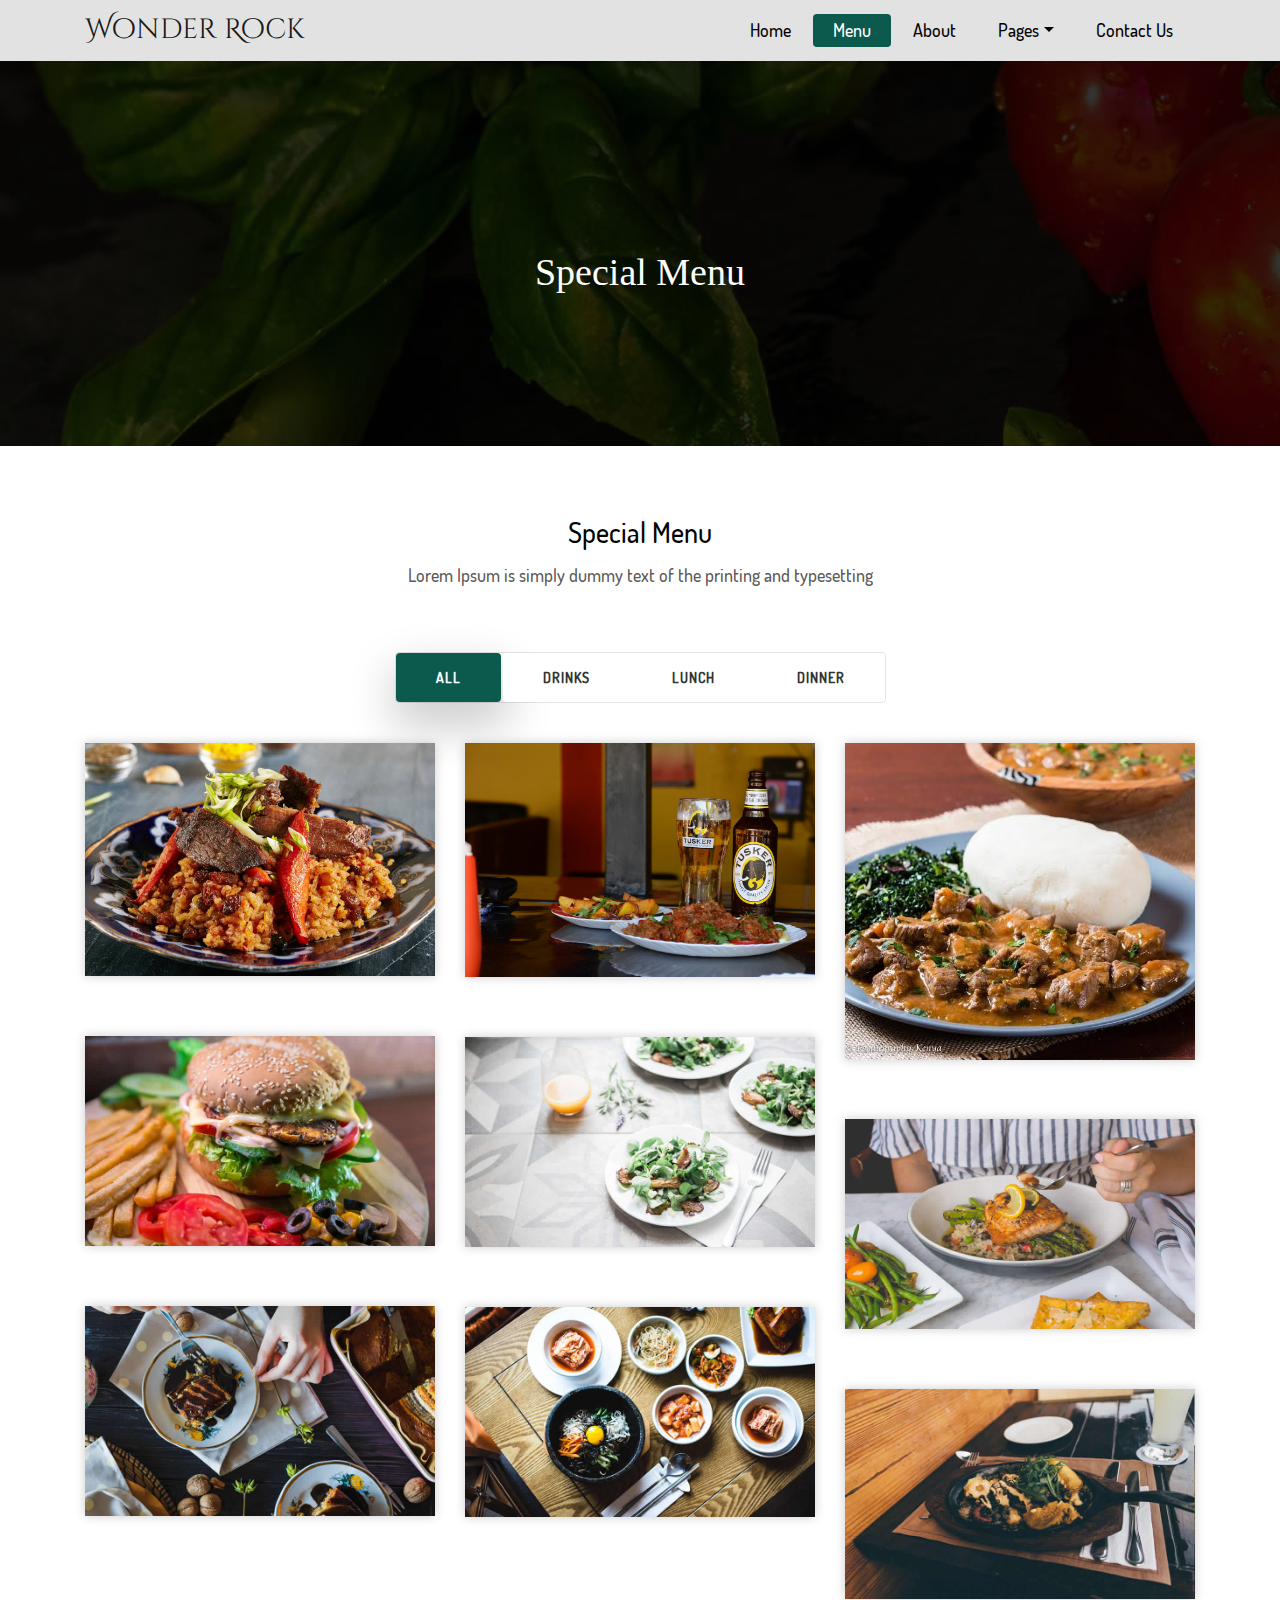
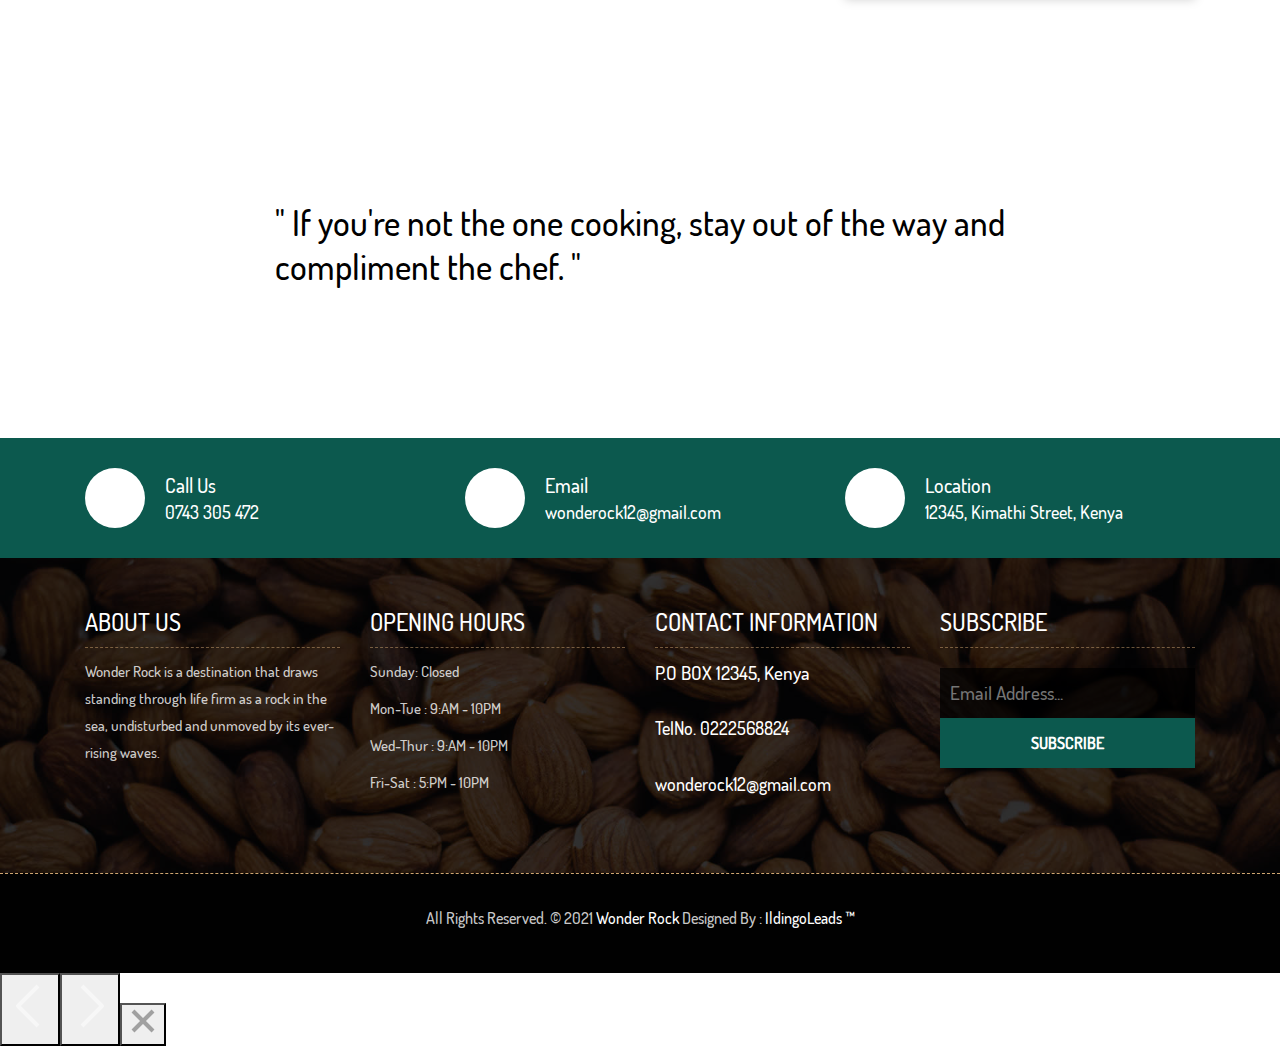
<file: menu.html>
<!DOCTYPE html>
<html lang="en"><!-- Basic -->
<head>
	<meta charset="utf-8">
    <meta http-equiv="X-UA-Compatible" content="IE=edge">   
   
    <!-- Mobile Metas -->
    <meta name="viewport" content="width=device-width, initial-scale=1">
 
     <!-- Site Metas -->
    <title> Wonder Rock - Menu </title>  
    <meta name="keywords" content="">
    <meta name="description" content="">
    <meta name="author" content="">

    <!-- Site Icons -->
    <link rel="shortcut icon" href="images/favicon.ico" type="image/x-icon">
    <link rel="apple-touch-icon" href="images/apple-touch-icon.png">

    <!-- Bootstrap CSS -->
    <link rel="stylesheet" href="css/bootstrap.min.css">    
	<!-- Site CSS -->
    <link rel="stylesheet" href="css/style.css">    
    <!-- Responsive CSS -->
    <link rel="stylesheet" href="css/responsive.css">
    <!-- Custom CSS -->
    <link rel="stylesheet" href="css/custom.css">

    <!--[if lt IE 9]>
      <script src="https://oss.maxcdn.com/libs/html5shiv/3.7.0/html5shiv.js"></script>
      <script src="https://oss.maxcdn.com/libs/respond.js/1.4.2/respond.min.js"></script>
    <![endif]-->

</head>

<body>
	<!-- Start header -->
	<header class="top-navbar">
		<nav class="navbar navbar-expand-lg navbar-light bg-light">
			<div class="container">
				<a class="navbar-brand" href="index.html"> Wonder Rock </a>
				<button class="navbar-toggler" type="button" data-toggle="collapse" data-target="#navbars-rs-food" aria-controls="navbars-rs-food" aria-expanded="false" aria-label="Toggle navigation">
				  <span class="navbar-toggler-icon"></span>
				</button>
				<div class="collapse navbar-collapse" id="navbars-rs-food">
					<ul class="navbar-nav ml-auto">
						<li class="nav-item"><a class="nav-link" href="index.html">Home</a></li>
						<li class="nav-item active"><a class="nav-link" href="menu.html">Menu</a></li>
						<li class="nav-item"><a class="nav-link" href="about.html">About</a></li>
						<li class="nav-item dropdown">
							<a class="nav-link dropdown-toggle" href="#" id="dropdown-a" data-toggle="dropdown">Pages</a>
							<div class="dropdown-menu" aria-labelledby="dropdown-a">
								<a class="dropdown-item" href="staff.html">Staff</a>
								<a class="dropdown-item" href="gallery.html">Gallery</a>
							</div>
						</li>
						<li class="nav-item"><a class="nav-link" href="contact.html">Contact Us</a></li>
					</ul>
				</div>
			</div>
		</nav>
	</header>
	<!-- End header -->
	
	<!-- Start All Pages -->
	<div class="all-page-title page-breadcrumb">
		<div class="container text-center">
			<div class="row">
				<div class="col-lg-12">
					<h1 class="special">Special Menu</h1>
				</div>
			</div>
		</div>
	</div>
	<!-- End All Pages -->
	
	<!-- Start Menu -->
	<div class="menu-box">
		<div class="container">
			<div class="row">
				<div class="col-lg-12">
					<div class="heading-title text-center">
						<h2 class="special">Special Menu</h2>
						<p>Lorem Ipsum is simply dummy text of the printing and typesetting</p>
					</div>
				</div>
			</div>
			<div class="row">
				<div class="col-lg-12">
					<div class="special-menu text-center">
						<div class="button-group filter-button-group">
							<button class="active" data-filter="*">All</button>
							<button data-filter=".drinks">Drinks</button>
							<button data-filter=".lunch">Lunch</button>
							<button data-filter=".dinner">Dinner</button>
						</div>
					</div>
				</div>
			</div>
				
			<div class="row special-list">
				<div class="col-lg-4 col-md-6 special-grid drinks">
					<div class="gallery-single fix">
						<img src="images/foods_4.jpeg" class="img-fluid" alt="Image">
						<div class="why-text">
							<h4>Special Drinks 1</h4>
							<p>Sed id magna vitae eros sagittis euismod.</p>
							<h5> $7.79</h5>
						</div>
					</div>
				</div>
				
				<div class="col-lg-4 col-md-6 special-grid drinks">
					<div class="gallery-single fix">
						<img src="images/choma_2.jpg" class="img-fluid" alt="Image">
						<div class="why-text">
							<h4>Special Drinks 2</h4>
							<p>Sed id magna vitae eros sagittis euismod.</p>
							<h5> $9.79</h5>
						</div>
					</div>
				</div>
				
				<div class="col-lg-4 col-md-6 special-grid drinks">
					<div class="gallery-single fix">
						<img src="images/foods_2.jpeg" class="img-fluid" alt="Image">
						<div class="why-text">
							<h4>Special Drinks 3</h4>
							<p>Sed id magna vitae eros sagittis euismod.</p>
							<h5> $10.79</h5>
						</div>
					</div>
				</div>
				
				<div class="col-lg-4 col-md-6 special-grid lunch">
					<div class="gallery-single fix">
						<img src="images/img-04.jpg" class="img-fluid" alt="Image">
						<div class="why-text">
							<h4>Special Lunch 1</h4>
							<p>Sed id magna vitae eros sagittis euismod.</p>
							<h5> $15.79</h5>
						</div>
					</div>
				</div>
				
				<div class="col-lg-4 col-md-6 special-grid lunch">
					<div class="gallery-single fix">
						<img src="images/img-05.jpg" class="img-fluid" alt="Image">
						<div class="why-text">
							<h4>Special Lunch 2</h4>
							<p>Sed id magna vitae eros sagittis euismod.</p>
							<h5> $18.79</h5>
						</div>
					</div>
				</div>
				
				<div class="col-lg-4 col-md-6 special-grid lunch">
					<div class="gallery-single fix">
						<img src="images/img-06.jpg" class="img-fluid" alt="Image">
						<div class="why-text">
							<h4>Special Lunch 3</h4>
							<p>Sed id magna vitae eros sagittis euismod.</p>
							<h5> $20.79</h5>
						</div>
					</div>
				</div>
				
				<div class="col-lg-4 col-md-6 special-grid dinner">
					<div class="gallery-single fix">
						<img src="images/img-07.jpg" class="img-fluid" alt="Image">
						<div class="why-text">
							<h4>Special Dinner 1</h4>
							<p>Sed id magna vitae eros sagittis euismod.</p>
							<h5> $25.79</h5>
						</div>
					</div>
				</div>
				
				<div class="col-lg-4 col-md-6 special-grid dinner">
					<div class="gallery-single fix">
						<img src="images/img-08.jpg" class="img-fluid" alt="Image">
						<div class="why-text">
							<h4>Special Dinner 2</h4>
							<p>Sed id magna vitae eros sagittis euismod.</p>
							<h5> $22.79</h5>
						</div>
					</div>
				</div>
				
				<div class="col-lg-4 col-md-6 special-grid dinner">
					<div class="gallery-single fix">
						<img src="images/img-09.jpg" class="img-fluid" alt="Image">
						<div class="why-text">
							<h4>Special Dinner 3</h4>
							<p>Sed id magna vitae eros sagittis euismod.</p>
							<h5> $24.79</h5>
						</div>
					</div>
				</div>
				
			</div>
		</div>
	</div>
	<!-- End Menu -->
	
	<!-- Start QT -->
	<div class="qt-box qt-background">
		<div class="container">
			<div class="row">
				<div class="col-md-8 ml-auto mr-auto text-left">
					<p class="lead ">
						" If you're not the one cooking, stay out of the way and compliment the chef. "
					</p>
					<span class="lead">Michael Strahan</span>
				</div>
			</div>
		</div>
	</div>
	<!-- End QT -->
	
	
	<!-- Start Contact info -->
	<div class="contact-imfo-box">
		<div class="container">
			<div class="row">
				<div class="col-md-4">
					<i class="fa fa-volume-control-phone"></i>
					<div class="overflow-hidden">
						<h4>Call Us</h4>
						<p class="lead">
							0743 305 472
						</p>
					</div>
				</div>
				<div class="col-md-4">
					<i class="fa fa-envelope"></i>
					<div class="overflow-hidden">
						<h4>Email</h4>
						<p class="lead">
							wonderock12@gmail.com
						</p>
					</div>
				</div>
				<div class="col-md-4">
					<i class="fa fa-map-marker"></i>
					<div class="overflow-hidden">
						<h4> Location </h4>
						<p class="lead">
							12345, Kimathi Street, Kenya
						</p>
					</div>
				</div>
			</div>
		</div>
	</div>
	<!-- End Contact info -->
	
	<!-- Start Footer -->
	<footer class="footer-area bg-f">
		<div class="container">
			<div class="row">
				<div class="col-lg-3 col-md-6">
					<h3>About Us</h3>
					<p> Wonder Rock is a destination that draws standing through life firm as a rock
						in the sea, undisturbed and unmoved by its ever-rising waves.</p>
				</div>
				<div class="col-lg-3 col-md-6">
					<h3>Opening hours</h3>
					<p><span class="text-color">Sunday: </span>Closed</p>
					<p><span class="text-color">Mon-Tue :</span>  9:AM - 10PM </p>
					<p><span class="text-color">Wed-Thur :</span> 9:AM - 10PM </p>
					<p><span class="text-color">Fri-Sat :</span>  5:PM - 10PM </p>
				</div>
				<div class="col-lg-3 col-md-6">
					<h3>Contact information</h3>
					<p class="lead">P.O BOX 12345, Kenya</p>
					<p class="lead"><a href="#">TelNo. 0222568824 </a></p>
					<p><a href="#">wonderock12@gmail.com </a></p>
				</div>
				<div class="col-lg-3 col-md-6">
					<h3>Subscribe</h3>
					<div class="subscribe_form">
						<form class="subscribe_form">
							<input name="EMAIL" id="subs-email" class="form_input" placeholder="Email Address..." type="email">
							<button type="submit" class="submit">SUBSCRIBE</button>
							<div class="clearfix"></div>
						</form>
					</div>
					<ul class="list-inline f-social">
						<li class="list-inline-item"><a href="#"><i class="fa fa-facebook" aria-hidden="true"></i></a></li>
						<li class="list-inline-item"><a href="#"><i class="fa fa-twitter" aria-hidden="true"></i></a></li>
						<li class="list-inline-item"><a href="#"><i class="fa fa-linkedin" aria-hidden="true"></i></a></li>
						<li class="list-inline-item"><a href="#"><i class="fa fa-google-plus" aria-hidden="true"></i></a></li>
						<li class="list-inline-item"><a href="#"><i class="fa fa-instagram" aria-hidden="true"></i></a></li>
					</ul>
				</div>
			</div>
		</div>
		
		<div class="copyright">
			<div class="container">
				<div class="row">
					<div class="col-lg-12">
						<p class="company-name">All Rights Reserved. &copy; 2021 <a href="#">Wonder Rock</a> Designed By : 
					<a href="https://html.design/"> IldingoLeads &trade; </a></p>
					</div>
				</div>
			</div>
		</div>
		
	</footer>
	<!-- End Footer -->
	
	<a href="#" id="back-to-top" title="Back to top" style="display: none;">&uarr;</a>

	<!-- ALL JS FILES -->
	<script src="js/jquery-3.2.1.min.js"></script>
	<script src="js/popper.min.js"></script>
	<script src="js/bootstrap.min.js"></script>
    <!-- ALL PLUGINS -->
	<script src="js/jquery.superslides.min.js"></script>
	<script src="js/images-loded.min.js"></script>
	<script src="js/isotope.min.js"></script>
	<script src="js/baguetteBox.min.js"></script>
	<script src="js/form-validator.min.js"></script>
    <script src="js/contact-form-script.js"></script>
    <script src="js/custom.js"></script>
</body>
</html>
</file>
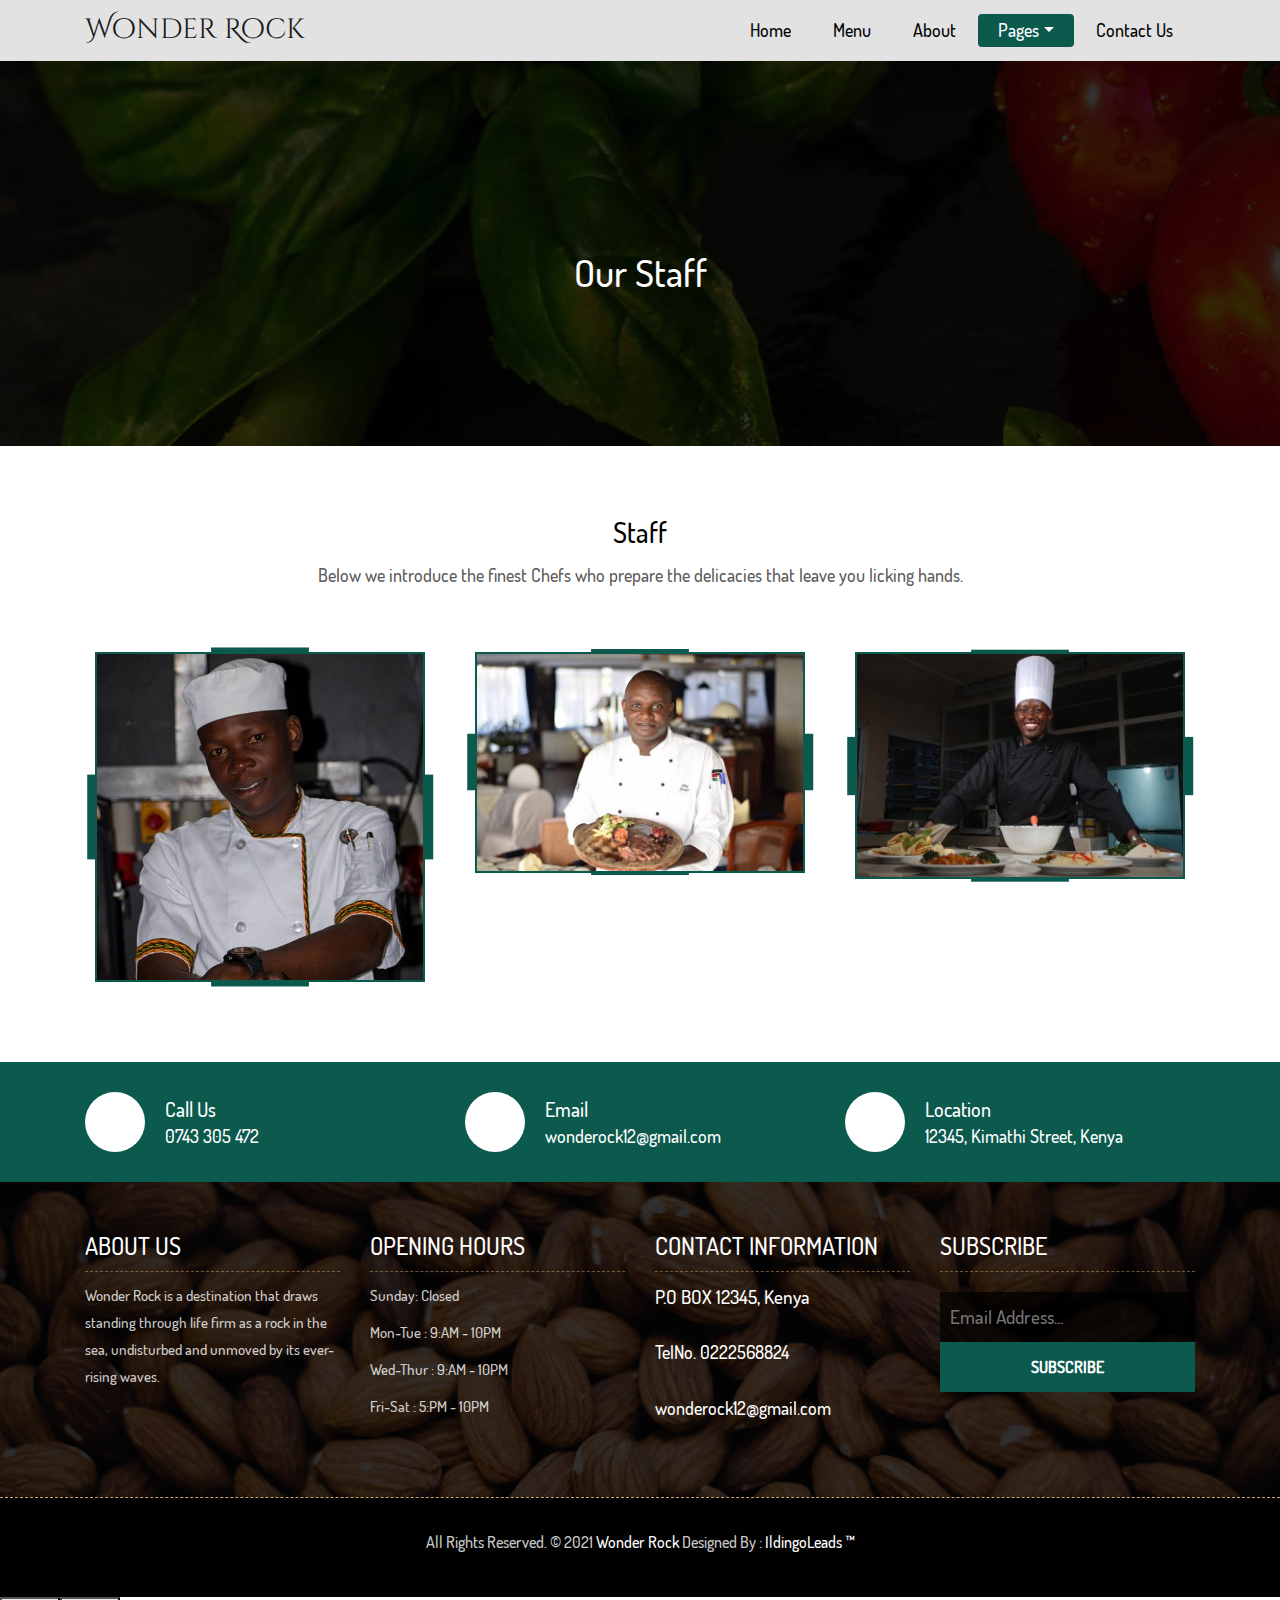
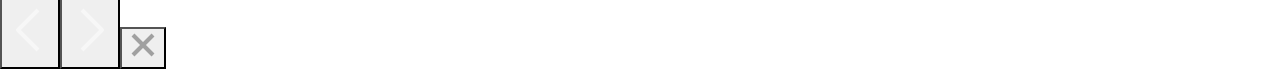
<file: staff.html>
<!DOCTYPE html>
<html lang="en"><!-- Basic -->
<head>
	<meta charset="utf-8">
    <meta http-equiv="X-UA-Compatible" content="IE=edge">   
   
    <!-- Mobile Metas -->
    <meta name="viewport" content="width=device-width, initial-scale=1">
 
     <!-- Site Metas -->
    <title> Wonder Rock - Staff </title>  
    <meta name="keywords" content="">
    <meta name="description" content="">
    <meta name="author" content="">

    <!-- Site Icons -->
    <link rel="shortcut icon" href="images/favicon.ico" type="image/x-icon">
    <link rel="apple-touch-icon" href="images/apple-touch-icon.png">

    <!-- Bootstrap CSS -->
    <link rel="stylesheet" href="css/bootstrap.min.css">    
	<!-- Site CSS -->
    <link rel="stylesheet" href="css/style.css">    
    <!-- Responsive CSS -->
    <link rel="stylesheet" href="css/responsive.css">
    <!-- Custom CSS -->
    <link rel="stylesheet" href="css/custom.css">

    <!--[if lt IE 9]>
      <script src="https://oss.maxcdn.com/libs/html5shiv/3.7.0/html5shiv.js"></script>
      <script src="https://oss.maxcdn.com/libs/respond.js/1.4.2/respond.min.js"></script>
    <![endif]-->

</head>

<body>
	<!-- Start header -->
	<header class="top-navbar">
		<nav class="navbar navbar-expand-lg navbar-light bg-light">
			<div class="container">
				<a class="navbar-brand" href="index.html"> Wonder Rock </a>
				<button class="navbar-toggler" type="button" data-toggle="collapse" data-target="#navbars-rs-food" aria-controls="navbars-rs-food" aria-expanded="false" aria-label="Toggle navigation">
				  <span class="navbar-toggler-icon"></span>
				</button>
				<div class="collapse navbar-collapse" id="navbars-rs-food">
					<ul class="navbar-nav ml-auto">
						<li class="nav-item"><a class="nav-link" href="index.html">Home</a></li>
						<li class="nav-item"><a class="nav-link" href="menu.html">Menu</a></li>
						<li class="nav-item"><a class="nav-link" href="about.html">About</a></li>
						<li class="nav-item active dropdown">
							<a class="nav-link dropdown-toggle" href="#" id="dropdown-a" data-toggle="dropdown">Pages</a>
							<div class="dropdown-menu" aria-labelledby="dropdown-a">
								<a class="dropdown-item" href="staff.html">Staff</a>
								<a class="dropdown-item" href="gallery.html">Gallery</a>
							</div>
						</li>
						<li class="nav-item"><a class="nav-link" href="contact.html">Contact Us</a></li>
					</ul>
				</div>
			</div>
		</nav>
	</header>
	<!-- End header -->
	
	<!-- Start All Pages -->
	<div class="all-page-title page-breadcrumb">
		<div class="container text-center">
			<div class="row">
				<div class="col-lg-12 head">
					<h1 class="staff"> Our Staff </h1>
				</div>
			</div>
		</div>
	</div>
	<!-- End All Pages -->
	
	<!-- Start Stuff -->
	<div class="stuff-box">
		<div class="container">
			<div class="row">
				<div class="col-lg-12">
					<div class="heading-title text-center">
						<h2 class="staff">Staff</h2>
						<p> Below we introduce the finest Chefs who prepare the delicacies that leave you licking hands. </p>
					</div>
				</div>
			</div>
			<div class="row">
				<div class="col-md-4 col-sm-6">
					<div class="our-team">
						<img src="images/profile_1.jpeg">
						<div class="team-content">
							<h3 class="title"> J.M Karash </h3>
							<span class="post"> Baker  </span>
							<ul class="social">
								<li><a href="#"><i class="fa fa-facebook-f"></i></a></li>
								<li><a href="#"><i class="fa fa-twitter"></i></a></li>
								<li><a href="#"><i class="fa fa-google-plus"></i></a></li>
							</ul>
						</div>
					</div>
				</div>

				<div class="col-md-4 col-sm-6">
					<div class="our-team">
						<img src="images/profile_2.jpeg">
						<div class="team-content">
							<h3 class="title"> Gaston Kamau </h3>
							<span class="post"> Head Chef </span>
							<ul class="social">
								<li><a href="#"><i class="fa fa-facebook-f"></i></a></li>
								<li><a href="#"><i class="fa fa-twitter"></i></a></li>
								<li><a href="#"><i class="fa fa-google-plus"></i></a></li>
							</ul>
						</div>
					</div>
				</div>

				<div class="col-md-4 col-sm-6">
					<div class="our-team">
						<img src="images/profile_3.jpeg">
						<div class="team-content">
							<h3 class="title"> Mathews Jomba </h3>
							<span class="post"> Assistant Chef </span>
							<ul class="social">
								<li><a href="#"><i class="fa fa-facebook-f"></i></a></li>
								<li><a href="#"><i class="fa fa-twitter"></i></a></li>
								<li><a href="#"><i class="fa fa-google-plus"></i></a></li>
							</ul>
						</div>
					</div>
				</div>
			</div>
		</div>
	</div>
	<!-- End Stuff -->
	
	
	<!-- Start Contact info -->
	<div class="contact-imfo-box">
		<div class="container">
			<div class="row">
				<div class="col-md-4">
					<i class="fa fa-volume-control-phone"></i>
					<div class="overflow-hidden">
						<h4>Call Us</h4>
						<p class="lead">
							0743 305 472
						</p>
					</div>
				</div>
				<div class="col-md-4">
					<i class="fa fa-envelope"></i>
					<div class="overflow-hidden">
						<h4>Email</h4>
						<p class="lead">
							wonderock12@gmail.com
						</p>
					</div>
				</div>
				<div class="col-md-4">
					<i class="fa fa-map-marker"></i>
					<div class="overflow-hidden">
						<h4> Location </h4>
						<p class="lead">
							12345, Kimathi Street, Kenya
						</p>
					</div>
				</div>
			</div>
		</div>
	</div>
	<!-- End Contact info -->
	
	<!-- Start Footer -->
	<footer class="footer-area bg-f">
		<div class="container">
			<div class="row">
				<div class="col-lg-3 col-md-6">
					<h3>About Us</h3>
					<p> Wonder Rock is a destination that draws standing through life firm as a rock
						in the sea, undisturbed and unmoved by its ever-rising waves.</p>
				</div>
				<div class="col-lg-3 col-md-6">
					<h3>Opening hours</h3>
					<p><span class="text-color">Sunday: </span>Closed</p>
					<p><span class="text-color">Mon-Tue :</span>  9:AM - 10PM </p>
					<p><span class="text-color">Wed-Thur :</span> 9:AM - 10PM </p>
					<p><span class="text-color">Fri-Sat :</span>  5:PM - 10PM </p>
				</div>
				<div class="col-lg-3 col-md-6">
					<h3>Contact information</h3>
					<p class="lead">P.O BOX 12345, Kenya</p>
					<p class="lead"><a href="#">TelNo. 0222568824 </a></p>
					<p><a href="#">wonderock12@gmail.com </a></p>
				</div>
				<div class="col-lg-3 col-md-6">
					<h3>Subscribe</h3>
					<div class="subscribe_form">
						<form class="subscribe_form">
							<input name="EMAIL" id="subs-email" class="form_input" placeholder="Email Address..." type="email">
							<button type="submit" class="submit">SUBSCRIBE</button>
							<div class="clearfix"></div>
						</form>
					</div>
					<ul class="list-inline f-social">
						<li class="list-inline-item"><a href="#"><i class="fa fa-facebook" aria-hidden="true"></i></a></li>
						<li class="list-inline-item"><a href="#"><i class="fa fa-twitter" aria-hidden="true"></i></a></li>
						<li class="list-inline-item"><a href="#"><i class="fa fa-linkedin" aria-hidden="true"></i></a></li>
						<li class="list-inline-item"><a href="#"><i class="fa fa-google-plus" aria-hidden="true"></i></a></li>
						<li class="list-inline-item"><a href="#"><i class="fa fa-instagram" aria-hidden="true"></i></a></li>
					</ul>
				</div>
			</div>
		</div>
		
		<div class="copyright">
			<div class="container">
				<div class="row">
					<div class="col-lg-12">
						<p class="company-name">All Rights Reserved. &copy; 2021 <a href="#">Wonder Rock</a> Designed By : 
					<a href="https://html.design/"> IldingoLeads &trade; </a></p>
					</div>
				</div>
			</div>
		</div>
		
	</footer>
	<!-- End Footer -->
	
	<a href="#" id="back-to-top" title="Back to top" style="display: none;">&uarr;</a>

	<!-- ALL JS FILES -->
	<script src="js/jquery-3.2.1.min.js"></script>
	<script src="js/popper.min.js"></script>
	<script src="js/bootstrap.min.js"></script>
    <!-- ALL PLUGINS -->
	<script src="js/jquery.superslides.min.js"></script>
	<script src="js/images-loded.min.js"></script>
	<script src="js/isotope.min.js"></script>
	<script src="js/baguetteBox.min.js"></script>
	<script src="js/form-validator.min.js"></script>
    <script src="js/contact-form-script.js"></script>
    <script src="js/custom.js"></script>
</body>
</html>
</file>
<file: css/style.css>
/* -----------------------------------------------------------
             CUSTOM FONTS
------------------------------------------------------------ */

@font-face{
    font-family: 'Aguafina';
    src:url('../fonts/fonts/AguafinaScript-Regular.ttf');
    font-weight: normal;
}

@font-face {
    font-family: 'Allura';
    src: url('../fonts/fonts/Allura-Regular.ttf');
    font-weight: normal;
}

@font-face{
    font-family: 'Amatic';
    src:url('../fonts/fonts/AmaticSC-Regular.ttf');
    font-weight: normal;
}

@font-face{
    font-family: 'Cinzel';
    src:url('../fonts/fonts/Cinzel-Regular.ttf');
    font-weight: normal;
}

@font-face{
    font-family: 'CinzelDecorative';
    src:url('../fonts/fonts/CinzelDecorative-Regular.ttf');
    font-weight: normal;
}

@font-face{
    font-family: 'Dosis';
    src:url('../fonts/fonts/Dosis-Medium.ttf');
    font-weight: normal;
}

@font-face{
    font-family: 'Raleway';
    src:url('../fonts/fonts/Raleway-Regular.ttf');
    font-weight: normal;
}

@font-face{
    font-family: 'Tangerine';
    src: url('../fonts/fonts/Tangerine_Regular.ttf');
    font-weight: normal;
}

@font-face{
    font-family: 'Titillium';
    src:url('../fonts/fonts/TitilliumWeb-Regular.ttf');
    font-weight: normal;
}






/*------------------------------------------------------------------
    IMPORT FONTS
-------------------------------------------------------------------*/

@import url('https://fonts.googleapis.com/css?family=Arbutus+Slab');
@import url('https://fonts.googleapis.com/css?family=Athiti:400,500,600');

/*------------------------------------------------------------------
    IMPORT FILES
-------------------------------------------------------------------*/

@import url(animate.css);
@import url(font-awesome.min.css);
@import url(superslides.css);
@import url(baguetteBox.min.css);

/*------------------------------------------------------------------
    SKELETON
-------------------------------------------------------------------*/

body {
    color: #373434d5;
    font-size:12px;
    font-family: 'Dosis';
    line-height: 1.80857;
}


a {
    color: #000000;
    text-decoration: none !important;
    outline: none !important;
    -webkit-transition: all .3s ease-in-out;
    -moz-transition: all .3s ease-in-out;
    -ms-transition: all .3s ease-in-out;
    -o-transition: all .3s ease-in-out;
    transition: all .3s ease-in-out;
}

h1,
h2,
h3,
h4,
h5,
h6 {
    letter-spacing: 0;
    font-weight: normal;
    position: relative;
    padding: 0 0 10px 0;
    font-weight: normal;
    line-height: 120% !important;
    color: #1f1f1f;
    margin: 0
}

h1 {
    font-size: 24px
}

h2 {
    font-size: 22px
}

h3 {
    font-size: 18px
}

h4 {
    font-size: 16px
}

h5 {
    font-size: 14px
}

h6 {
    font-size: 13px
}

h1 a,
h2 a,
h3 a,
h4 a,
h5 a,
h6 a {
    color: #212121;
    text-decoration: none!important;
    opacity: 1
}

h1 a:hover,
h2 a:hover,
h3 a:hover,
h4 a:hover,
h5 a:hover,
h6 a:hover {
    opacity: .8
}

a,
.btn {
    text-decoration: none !important;
    outline: none !important;
    -webkit-transition: all .3s ease-in-out;
    -moz-transition: all .3s ease-in-out;
    -ms-transition: all .3s ease-in-out;
    -o-transition: all .3s ease-in-out;
    transition: all .3s ease-in-out;
}

.btn-custom {
    margin-top: 20px;
    background-color: transparent !important;
    border: 2px solid #ddd;
    padding: 12px 40px;
    font-size: 16px;
}

.lead {
    font-size: 18px;
    line-height: 30px;
    color: #767676;
    margin: 0;
    padding: 0;
}

blockquote {
    margin: 20px 0 20px;
    padding: 30px;
}

ul, li, ol{
	list-style: none;
	margin: 0px;
	padding: 0px;
}
button:focus{
	outline: none;
}

.form-control::-moz-placeholder {
    color: #2a2a2a;
    opacity: 1;
}

/*------------------------------------------------------------------
    LOADER 
-------------------------------------------------------------------*/


/*------------------------------------------------------------------
    HEADER
-------------------------------------------------------------------*/
.top-navbar{
	position: relative;
	z-index: 10;
    height: max-content;
}

.top-navbar .navbar{
	padding:  0px;
    background-color: #e2e2e2 !important;
	position: fixed;
	width: 100%;
	transition: height .3s ease-out, background .3s ease-out, box-shadow .3s ease-out;
	-webkit-transform: translate3d(0, 0, 0);
	transform: translate3d(0, 0, 0);
	z-index: 100;
}
.navbar-brand{
    font-family: 'CinzelDecorative';
    font-size: 28px;
    /**font-weight: 600;**/
    font-stretch:ultra-expanded
}

.top-navbar .navbar-light .navbar-nav .nav-link{
	color: #010101;
	font-size: 18px;
	padding: 0px 20px;
	border-radius: 4px;
    margin-right: 2px;
   
}

.top-navbar .navbar-light .navbar-nav .nav-item .nav-link:hover{
	background: #0c594e;
	color: #ffffff;
}
.top-navbar .navbar-light .navbar-nav .nav-item.active .nav-link{
	background: #0c594e;
	color: #ffffff;
	border-radius: 4px;
}

.navbar-expand-lg .navbar-nav .dropdown-menu{
	border: none;
	box-shadow: 2px 5px 6px rgba(0,0,0,0.5);
}

.navbar-expand-lg .navbar-nav .dropdown-menu a.dropdown-item:hover{
	background: #0c594e;
	color: #ffffff;
}
.navbar-light .navbar-toggler:hover{
	background: #0c594e;
}

/*------------------------------------------------------------------
    Slider
-------------------------------------------------------------------*/

.cover-slides{
	height: 100vh;
}
.slides-navigation a {
	background: #0c592f;
    position: absolute;
    height: 70px;
    width: 70px;
    top: 50%;
    font-size: 20px;
    display: block;
    color: #fff;
	line-height: 80px;
	text-align: center;
    transition: all .3s ease-in-out;
}
.slides-navigation a i{
	font-size: 40px;
}
.slides-navigation a:hover {
	background: #010101;
}
.cover-slides .container{
	height: 100%;
	position: relative;
	z-index: 2;
}
.cover-slides .container > .row {
	-webkit-box-align: center;
	-ms-flex-align: center;
	align-items: center;
}
.cover-slides .container > .row {
    height: 100%;
}

.btn{
	text-transform: uppercase;
	padding: 19px 36px;
}
.btn{
	display: inline-block;
	font-weight: 600;
	text-align: center;
	white-space: nowrap;
	vertical-align: middle;
	-webkit-user-select: none;
	-moz-user-select: none;
	-ms-user-select: none;
	user-select: none;
	border: 2px solid transparent;
	padding: 12px 30px;
	font-size: 16px;
	line-height: 1.5;
	border-radius: .1875rem;
	transition: color .15s ease-in-out, background-color .15s ease-in-out, border-color .15s ease-in-out, box-shadow .15s ease-in-out;
}
.btn-outline-new-white {
    color: #fff;
    background-color:transparent;
    background-image: none;
    border-color: #0c594e;
}
.btn-outline-new-white:hover {
    color: #ffffff;
    background-color: #0c594e;
    border-color: #0c594e;
}

.overlay-background {
    background: #333;
    position: absolute;
    height: 100%;
    width: 100%;
    left: 0;
    top: 0;
	opacity: 0.5;
}

.cover-slides h1{
	font-family: 'Roboto';
	font-weight: 500;
	font-size: 64px;
	color: #fff;
}
.cover-slides p{
	font-size: 18px;
	color: #fff;
}
.slides-pagination a{
	border: 2px solid #ffffff;
}
.slides-pagination a.current{
	background: #0c594e;
	border: 2px solid #0c594e;
}



/*------------------------------------------------------------------
    About
-------------------------------------------------------------------*/
.head h1.staff{
    font-family: 'Dosis';
}
.text-center .staff{
    font-family: 'Dosis';
}
.about-section-box{
	padding: 70px 0px;
}
.about-section-box .img-fluid{
	box-shadow: -10px -10px 0px #0c594e;
}

p.aguafina{
    font-family:'Aguafina';
    font-size: 16px;
}
p.allura{
    font-family: 'Allura';
    font-size: 16px;
}
p.amatic{
    font-family: 'Amatic';
    font-size: 16px;
}
p.cinzel{
    font-family: 'Cinzel';
    font-size: 16px;
    text-transform: lowercase !important;
}
p.cinzeldeco{
    font-family:'CinzelDecorative';
    font-size: 16px;
}
p.dosis{
    font-family: 'dosis';
    font-size: 16px;
}
p.raleway{
    font-family: 'Raleway';
    font-size: 16px;
}
p.tangerine{
    font-family: 'Tangerine';
    font-size: 16px;
}
p.titilium{
    font-family: 'Titillium';
    font-size: 16px;
}


span.ident{
    font-size: 38px;
    font-family: 'Cinzel';
    font-weight: 550 !important;
    font-stretch:wider;
}
span.ident_change{
    font-family: 'Aguafina';
    font-weight: normal;
    font-size: 38px;
}
h1.welcome{
    font-size: 38px;
    font-family: 'Titillium';
}



.inner-column h1{
	font-family: 'Arbutus Slab', serif;
	font-size: 30px;
	color: #010101;
}
.inner-column h1 span{
	color: #0c594e;
}
.inner-column h4{
	font-size: 16px;
	font-weight: 500;
}
.inner-column p{
	font-size: 18px;
}
.inner-column .btn-outline-new-white{
	color: #0c594e;
}
.inner-column .btn-outline-new-white:hover{
	color: #ffffff;
}

/*------------------------------------------------------------------
    QT
-------------------------------------------------------------------*/


.qt-background{
	background: url(../images/foods_9.jpeg) no-repeat;
	background-size: cover;
	padding: 100px 0;
	background-attachment: fixed;
	background-position: center center;
	position: relative;
}
.qt-background p {
    font-size: 35px;
    font-weight: 300;
    line-height: 44px;
    color:#000000;
	font-family: 'Dosis';
	margin-bottom: 20px;
}

.qt-background span {
    color: #fff;
    font-size: 20px;  
	font-weight: 500;	
}

/*------------------------------------------------------------------
    Menu
-------------------------------------------------------------------*/

.menu-box{
	padding: 70px 0px; 
}

.heading-title{
	margin-bottom: 50px;
}

.heading-title h2{
	color: #010101;
	font-size: 28px;
	font-family: 'Arbutus Slab', serif;
}

h2.dishes{
    font-family: 'Allura';
    font-weight: 600;
}

div.why-text h4{
    font-family: 'Amatic';
}

.heading-title p{
	font-size: 18px;
	font-weight: 200;
	margin: 0px;
}

.filter-button-group {
    border: 1px solid #e4e4e4;
    border-radius: 4px;
    margin: 10px 15px;
    display: inline-block;
}

.filter-button-group button {
    color: #333;
    letter-spacing: 1px;
    text-transform: uppercase;
    font-weight: 600;
    font-size: 14px;
    cursor: pointer;
    background: #fff;
    padding: 12px 40px;
    border: none;
    border-radius: 4px;
}

.filter-button-group button.active {
    background: #0c594e;
    color: #fff;
    box-shadow: 2px 20px 45px 5px rgba(0,0,0,.2);
}

.gallery-single{
	margin: 30px 0px;
}

.gallery-single {
    position: relative;
    overflow: hidden;
    -webkit-box-shadow: 0 0 10px #ccc;
    box-shadow: 0 0 10px #ccc;
}


.why-text {
    position: absolute;
    left: 0;
    bottom: -100%;
    right: 0;
    height: 100%;
    background: rgba(207, 166, 113, 0.9);
    padding: 12px 12px;
    -webkit-transition: all .3s ease;
    transition: all .3s ease;
}
.why-text h4{
	color: #ffffff;
	font-size: 24px;
	font-weight: 500;
	font-family: 'Arbutus Slab', serif;
}
.why-text p{
	color: #ffffff;
	font-size: 18px;
	border-bottom: 1px dashed #010101;
	margin: 0px;
	padding-bottom: 15px;
	margin-top: 15px;
	margin-bottom: 15px;
}
.why-text h5{
	font-size: 28px;
	font-weight: 600;
	color: #ffffff;
}

.gallery-single:hover .why-text{
	bottom: 0px;
}

h2.special, 
h1.special {
    font-family: 'Dosis';
}





/*------------------------------------------------------------------
    Gallery
-------------------------------------------------------------------*/

.gallery-box{
	padding: 70px 0px;
}
.tz-gallery{
	margin-top: 30px;
}
.tz-gallery .lightbox img {
    width: 100%;
    margin-bottom: 30px;
    transition: 0.2s ease-in-out;
    box-shadow: 0 2px 3px rgba(0,0,0,0.2);
}
.tz-gallery .lightbox img:hover {
    transform: scale(1.05);
    box-shadow: 0 8px 15px rgba(0,0,0,0.3);
}

/*------------------------------------------------------------------
    Contact info
-------------------------------------------------------------------*/

.contact-imfo-box{
	background: #0c594e;
	padding: 30px 0;
}

.overflow-hidden {
    overflow: hidden;
}

.contact-imfo-box i{
	display: block;
	float: left;
	width: 60px;
	height: 60px;
	line-height: 60px;
	text-align: center;
	background: #fff;
	color: #0c594e;
	font-size: 30px;
	-webkit-border-radius: 50%;
	-moz-border-radius: 50%;
	-ms-border-radius: 50%;
	border-radius: 50%;
	margin-right: 20px;
}
.contact-imfo-box h4 {
    margin: 0px;
    margin-top: 5px;
	color: #ffffff;
	font-size: 20px;
	padding: 0px;
	font-weight: 500;
	line-height: 24px;
}
.contact-imfo-box p {
    margin: 0px;
	color: #ffffff;
	font-weight: 300;
}

/*------------------------------------------------------------------
    Footer
-------------------------------------------------------------------*/

.footer-area{
	padding-top: 50px;
	padding-bottom: 0px;
}
.bg-f{
	background-image: url("../images/footer-bg.jpg");
	background-attachment: scroll;
	background-clip: initial;
	background-color: rgba(0, 0, 0, 0);
	background-origin: initial;
	background-position: center center;
	background-repeat: no-repeat;
	background-size: cover;
	position: relative;
}
.bg-f::before {
    background: #010101;
    content: "";
    height: 100%;
    left: 0;
    position: absolute;
    top: 0;
    width: 100%;
    z-index: 1;
	opacity: 0.8;
}

.footer-area .container{
	position: relative;
	z-index: 1;
}
.footer-area h3{
	color: #ffffff;
	text-transform: uppercase;
	font-size: 24px;
	border-bottom: 1px dashed rgba(207, 166, 113, 0.5);
	margin-bottom: 10px;
}
.footer-area p{
	font-size: 15px;
	color: rgba(255, 255, 255, 0.8);
	margin: 0;
	padding-bottom: 10px;
}

.footer-area p.lead{
	font-size: 19px;
	color: #ffffff;
	margin-bottom: 15px;
}
.footer-area p.lead a{
	color: #ffffff;
	margin-bottom: 15px;
}
.footer-area p.lead a:hover{
	color: #0c594e;
}
.footer-area p a{
	font-size: 18px;
	color: #ffffff;
}
.footer-area p a:hover{
	color: #0c594e;
}

.subscribe_form {
    display: block;
    text-align: center;
    padding: 5px 0;
}

.subscribe_form .form_input {
    display: block;
    background-color: rgba(0,0,0,0.7);
    color: #fff;
    border: none;
    font-size: 19px;
    line-height: 50px;
    padding: 0 10px;
    float: left;
    width: 100%;
    transition: all 0.5s ease-in-out;
}

.subscribe_form .submit {
    background-color: #0c594e;
    color: #fff;
    font-size: 16px;
    font-weight: 600;
    line-height: 50px;
    display: inline-block;
    padding: 0 10px;
    float: left;
    width: 100%;
	border: none;
	cursor: pointer;
    transition: all 0.5s ease-in-out;
}
.subscribe_form .submit:hover{
	background: #010101;
}

.f-social {
    padding-bottom: 10px;
    margin: 0px;
    margin-top: 20px;
}
.f-social li a {
    font-size: 25px;
    color: rgba(255, 255, 255, 0.9);
	margin-right: 10px;
}

.copyright{
	margin-top: 20px;
	position: relative;
	display: block;
	background-color: #010101;
	border-top: 1px dashed rgba(207, 166, 113);
	padding: 30px 0;
	z-index: 1;
}

.copyright .company-name{
	font-size: 16px;
	text-align: center;
}
.copyright .company-name a{
	font-size: 16px;
}

/*------------------------------------------------------------------
    All Pages
-------------------------------------------------------------------*/

.page-breadcrumb {
    padding: 250px 0 150px;
    background: url(../images/all-bg.jpg) no-repeat;
    background-attachment: fixed;
    background-size: cover;
    background-position: 0 0;
    position: relative;
}
.all-page-title .container{
	position: relative;
	z-index: 2;
}
.all-page-title::before{
	background: #010101;
	content: "";
	height: 100%;
	left: 0;
	position: absolute;
	top: 0;
	width: 100%;
	z-index: 1;
	opacity: 0.8;	
}
.all-page-title h1{
	font-size: 38px;
	color: #ffffff;
	font-family: 'Arbutus Slab', serif;
	padding: 0px;
}

.inner-pt{
	margin-top: 30px;
}
.inner-pt p{
	font-size: 18px;
}

.stuff-box{
	padding: 70px 0px;
}

.our-team{
    border: 2px solid #0c594e;
    border-radius: 0px;
    text-align: center;
    margin: 10px;
    z-index: 1;
    position: relative;
}
.our-team:before,
.our-team:after{
    content: "";
    width: 100%;
    height: 104%;
    background: #0c594e;
    position: absolute;
    top: 50%;
    left: 0;
    z-index: -1;
    transform: translateY(-50%) scaleX(0.3);
    transition: all 0.3s ease 0s;
}
.our-team:after{
    width: 106%;
    left: 50%;
    transform: translate(-50%, -50%) scaleY(0.25);
}
.our-team:hover:before{ transform: translateY(-50%) scaleX(0.7); }
.our-team:hover:after{ transform: translate(-50%, -50%) scaleY(0.7); }
.our-team img{
    width: 100%;
    height: auto;
    border-radius: 0px;
    transition: all 0.3s ease 0s;
}
.our-team .team-content{
    width: 93%;
    padding: 25px 0 10px;
    background: #0c594e;
    position: absolute;
    bottom: 50px;
    left: 50%;
    opacity: 0;
    transform: translateX(-50%);
    transition: all 0.3s cubic-bezier(0.5, 0.2,0.1,0.9);
}
.our-team:hover .team-content{
    bottom: 10px;
    opacity: 1;
}
.our-team .title{
    font-size: 25px;
    font-weight: 600;
    color: #fff;
    letter-spacing: 1px;
    text-transform: capitalize;
    margin: 0;
}
.our-team .post{
    display: block;
    font-size: 16px;
    color: #fff;
    text-transform: uppercase;
    margin-bottom: 10px;
}
.our-team .social{
    padding: 0;
    margin: 0;
    list-style: none;
}
.our-team .social li{
    display: inline-block;
    margin: 0 5px;
}
.our-team .social li a{
    display: block;
    width: 35px;
    height: 35px;
    line-height: 35px;
    border-radius: 50%;
    background: #fff;
    font-size: 20px;
    color: #0c594e;
    transition: all 0.3s ease 0s;
}
.our-team .social li a:hover{
    background: #ffffff;
    box-shadow: 0 0 0 5px rgba(255,255,255,0.3);
    color: #0c594e;
}
@media only screen and (max-width: 990px){
    .our-team{ margin-bottom: 30px; }
}


.reservation-box{
	padding: 70px 0px;
}

.reservation-box h3{
	padding: 0px 15px;
	margin-bottom: 20px;
	font-weight: 600;
}

.help-block ul li{
	color: red;
}

.form-control[readonly]{
	background-color: #ffffff;
}

.form-control{
	border-radius: 0px;
	min-height: 50px;
}
.form-control:focus{
	border: 1px solid #0c594e;
	box-shadow: none;
}

.form-group .picker__input.picker__input--active{
	border-color: #0c594e;
}

.submit-button{
	margin-top: 20px;
}
.btn.btn-common{
	color: #0c594e;
	background-color: transparent;
	background-image: none;
	border-color: #0c594e;
}
.btn.btn-common:hover{
	color: #ffffff;
	background-color: #0c594e;
	border-color: #0c594e;
}
.blog-box{
	padding: 70px 0px;
}
.blog-box-inner{
	position: relative;
	margin-bottom: 30px;
}

.blog-box-inner .blog-img-box{
	position: relative;
	display: block;
}

.blog-box-inner .blog-detail{
	position: absolute;
	top: 0;
	background: #fff;
	padding: 30px 25px;
	border: 1px solid #ddd;
	transition-duration: .5s;
	height: 100%;
}

.blog-detail h4 {
    font-size: 18px;
    font-weight: 500;
    color: #222222;
}

.blog-detail ul li {
    display: inline-block;
    padding: 0px 5px;
}
.blog-detail ul li span{
	color: #0c594e;
	cursor: pointer;
}
.blog-detail ul li span:hover{
	color: #010101;
}

.blog-detail ul li:first-child {
    padding-left: 0px;
}

.blog-detail p {
    padding: 10px 0px 0 0;
	margin: 0px;
}

.blog-detail a{
	color: #0c594e;
	margin-top: 20px;
}

.blog-box-inner .blog-detail:hover{
	background: rgba(255, 255, 255, .9);
}

.blog-inner-box {
    position: relative;
    margin: 0px 10px;
    margin-bottom: 30px;
}
.side-blog-img {
    box-shadow: -15px -15px 0px 0px rgba(0,0,0,0.4);
    -webkit-transition: all 1s ease 0.01s;
    transition: all 1s ease 0.01s;
    position: relative;
}

.date-blog-up {
    position: absolute;
    right: 0px;
    top: 0px;
    background: #0c594e;
    font-size: 18px;
    color: #ffffff;
    padding: 5px 15px 5px 5px;
}
.inner-blog-detail {
    background: #ffffff;
    position: relative;
    padding: 30px 20px;
}

.inner-blog-detail h3 {
    font-size: 20px;
    font-weight: 500;
    padding-bottom: 15px;
}
.inner-blog-detail ul li {
    display: inline-block;
    padding: 0px 5px;
    color: #222222;
}
.inner-blog-detail ul li span {
    color: #0c594e;
}
.inner-blog-detail p {
    padding: 10px 0px;
}
.details-page blockquote {
    border-left: 5px solid #0c594e;
}
.details-page blockquote {
    padding: 20px;
}
blockquote {
    margin: 20px 0 20px;
    padding: 30px;
}
.blog-inner-details-line {
    margin: 20px 0px;
    clear: both;
    float: left;
    width: 100%;
}
.line-left-social h5 {
    font-size: 18px;
    font-weight: 600;
    padding-bottom: 15px;
}
.line-left-social ul li {
    display: inline-block;
    margin-bottom: 5px;
}
.line-right-social ul li {
    display: inline-block;
}
.line-right-social ul li a {
    display: block;
    padding: 5px;
    background: #f5f5f5;
    border-radius: 6px;
    font-weight: 500;
    width: 35px;
    height: 35px;
    text-align: center;
    line-height: 25px;
    font-size: 15px;
}
.line-left-social ul li a {
    display: block;
    padding: 5px 10px;
    background: #f5f5f5;
    border-radius: 6px;
    font-weight: 400;
    font-size: 12px;
}
.line-left-social ul li a:hover {
    background: #0c594e;
    color: #ffffff;
}
.line-right-social ul li a:hover {
    background: #0c594e;
    color: #ffffff;
}
.line-right-social h5 {
    font-size: 18px;
    font-weight: 600;
    padding-bottom: 15px;
}
.blog-comment-box {
    clear: both;
    margin: 20px 0px;
    float: left;
    width: 100%;
}
.blog-comment-box h3 {
    font-size: 18px;
    font-weight: 600;
    padding-bottom: 20px;
}
.comment-item {
    margin-bottom: 30px;
}
.comment-item-left {
    float: left;
    width: 90px;
    height: 90px;
}
.comment-item-left img {
    width: 100%;
    border-radius: 6px;
}
.comment-item-right {
    padding-left: 110px;
}
.comment-item-right a {
    font-size: 16px;
    font-weight: 500;
}
.des-l {
    display: inline-block;
    width: 100%;
}
.des-l p {
    font-size: 13px;
}
.comment-item-right a {
    font-size: 16px;
    font-weight: 500;
}
.right-btn-re {
    float: right;
    font-style: italic;
    text-align: right;
    font-size: 16px;
    padding: 5px 10px;
    background: #f5f5f5;
    border-radius: 6px;
}
.right-btn-re:hover {
    background: #0c594e;
    color: #ffffff !important;
}
.comment-respond-box {
    clear: both;
}
.blog-comment-box .children {
    margin-left: 70px;
}
.comment-item {
    margin-bottom: 30px;
}
.comment-item-right i {
    padding-right: 10px;
}

.comment-form-respond input {
    min-height: 38px;
    border: 1px solid #010101;
    border-radius: 0px;
    padding: 10px;
}
.comment-form-respond textarea {
    border: 1px solid #010101;
    border-radius: 0px;
    padding: 10px;
    min-height: 110px;
}

.btn-submit{
	color: #0c594e;
	background-color: transparent;
	background-image: none;
	border-color: #0c594e;
}
.btn-submit:hover{
	color: #ffffff;
	background-color: #0c594e;
	border-color: #0c594e;
}

.right-side-blog h3 {
    font-weight: 600;
    font-size: 18px;
    padding-bottom: 20px;
}
.blog-search-form {
    position: relative;
    border-bottom: 1px solid #010101;
    padding-bottom: 30px;
    margin-bottom: 20px;
}
.blog-search-form input {
    width: 100%;
    min-height: 40px;
    border: 1px solid rgba(0,0,0,0.3);
    padding: 5px 40px 5px 10px;
    font-size: 15px;
    color: #222222;
}
.blog-search-form .search-btn {
    position: absolute;
    right: 0px;
    background: none;
    border: none;
    font-size: 20px;
    min-height: 40px;
    padding: 0px 15px;
}

.right-side-blog h3 {
    font-weight: 500;
    font-size: 18px;
    padding-bottom: 20px;
}
.blog-categories {
    padding-bottom: 30px;
    margin-bottom: 20px;
}
.blog-categories ul li {
    line-height: 14px;
    padding: 10px 0px;
    border-top: 1px solid #f5f5f5;
}
.blog-categories ul li a {
    display: inline-block;
    text-transform: capitalize;
    width: 100%;
}
.blog-categories ul li a:hover{
	color: #0c594e;
}
.recent-box-blog {
    margin-bottom: 20px;
	display: inline-block;
}
.recent-img {
    float: left;
    position: relative;
}
.recent-img::before {
    position: absolute;
    content: '';
    z-index: 2;
    top: 0;
    left: 0;
    width: 100%;
    height: 100%;
    background-color: #0c594e;
    opacity: 0.4;
    transform: scale(0);
    -webkit-transform: scale(0);
    -moz-transform: scale(0);
    -ms-transform: scale(0);
    -o-transform: scale(0);
    transition: all 0.5s ease;
    -webkit-transition: all 0.5s ease;
    -moz-transition: all 0.5s ease;
    -o-transition: all 0.5s ease;
}
.recent-box-blog:hover .recent-img::before {
    transform: scale(1);
    -webkit-transform: scale(1);
    -moz-transform: scale(1);
    -ms-transform: scale(1);
    -o-transform: scale(1);
}
.recent-info {
    display: table-cell;
    vertical-align: top;
    padding-left: 15px;
}
.recent-info ul li {
    display: inline-block;
    font-size: 11px;
    padding: 0px;
    color: #222222;
}
.recent-info h4 {
    font-size: 14px;
    padding: 0px;
    margin: 11px 0px;
    font-weight: 500;
}
.blog-tag-box ul li {
    display: inline-block;
    margin-bottom: 3px;
}
.blog-tag-box ul li a {
    padding: 5px 15px;
    display: block;
    background: #f5f5f5;
    color: #222222;
    border-radius: 6px;
}
.blog-tag-box ul li a:hover {
    color: #ffffff;
    background: #0c594e;
}


.contact-box{
	padding: 70px 0px;
}

.map-full {
    width: 100%;
    height: 500px;
    border-radius: 0px;
    margin: 0px auto;
}

#back-to-top {
    position: fixed;
    bottom: 40px;
    right: 40px;
    z-index: 9999;
    width: 32px;
    height: 32px;
    text-align: center;
    line-height: 30px;
    background: #0c594e;
    color: #ffffff;
    cursor: pointer;
    border: 0;
    border-radius: 2px;
    text-decoration: none;
    transition: opacity 0.2s ease-out;
	font-size: 30px;
}
</file>
<file: css/responsive.css>
/* only small desktops */
/* tablets */
/* only small tablets */
@media only screen and (min-width: 992px) and (max-width: 1180px) {
	.footer-area h3{
		font-size: 18px;
	}
}
@media (min-width: 768px) and (max-width: 991px) {
	.navbar-light .navbar-brand{
		margin-left: 15px;
	}
	.navbar-light .navbar-toggler{
		margin-right: 15px;
		border-radius: 0px;
	}
	.navbar-expand-lg .navbar-nav .dropdown-menu{
		box-shadow: none;
	}
	.carousel-control-prev{
		left: -60px;
	}
	.carousel-control-next{
		right: -60px;
	}
	.why-text h4{
		font-size: 18px;
	}
	.why-text p{
		margin: 0px;
	}
}

/* mobile or only mobile */
@media (max-width: 767px) {
	.navbar-light .navbar-brand{
		margin-left: 15px;
	}
	.navbar-light .navbar-toggler{
		margin-right: 15px;
		border-radius: 0px;
	}
	.navbar-expand-lg .navbar-nav .dropdown-menu{
		box-shadow: none;
	}
	.cover-slides h1{
		font-size: 22px;
	}
	.cover-slides p {
		font-size: 14px;
	}
	.slides-navigation a{
		height: 42px;
		width: 38px;
		line-height: 33px;
	}
	.inner-column{
		margin-top: 15px;
	}
	.inner-column h1{
		font-size: 22px;
	}
	.filter-button-group{
		margin: 10px 0px;
	}
	
	.contact-imfo-box .col-md-4{
		margin-bottom: 15px;
	}
	.carousel-control-prev{
		left: 0px;
	}
	.carousel-control-next{
		right: 0px;
	}
	.blog-box-inner .blog-detail{
		overflow: hidden;
	}
	.blog-sidebar{
		margin-top: 50px;
	}
	
}
@media only screen and (min-width: 280px) and (max-width: 599px) {
	
	.why-text p{
		margin-bottom: 0px;
		margin-top: 0px;
	}
}
</file>
<file: css/custom.css>
/** ADD YOUR AWESOME CODES HERE **/
@font-face {
    font-family:'Ubuntu';
    src: url('../fonts/fonts/Ubuntu-Regular.ttf');
    font-weight: normal;
}
@font-face{
    src: url('../fonts/fonts/Roboto-Regular.ttf');
    font-family : 'Roboto';
    font-weight: normal;
    
}
</file>
